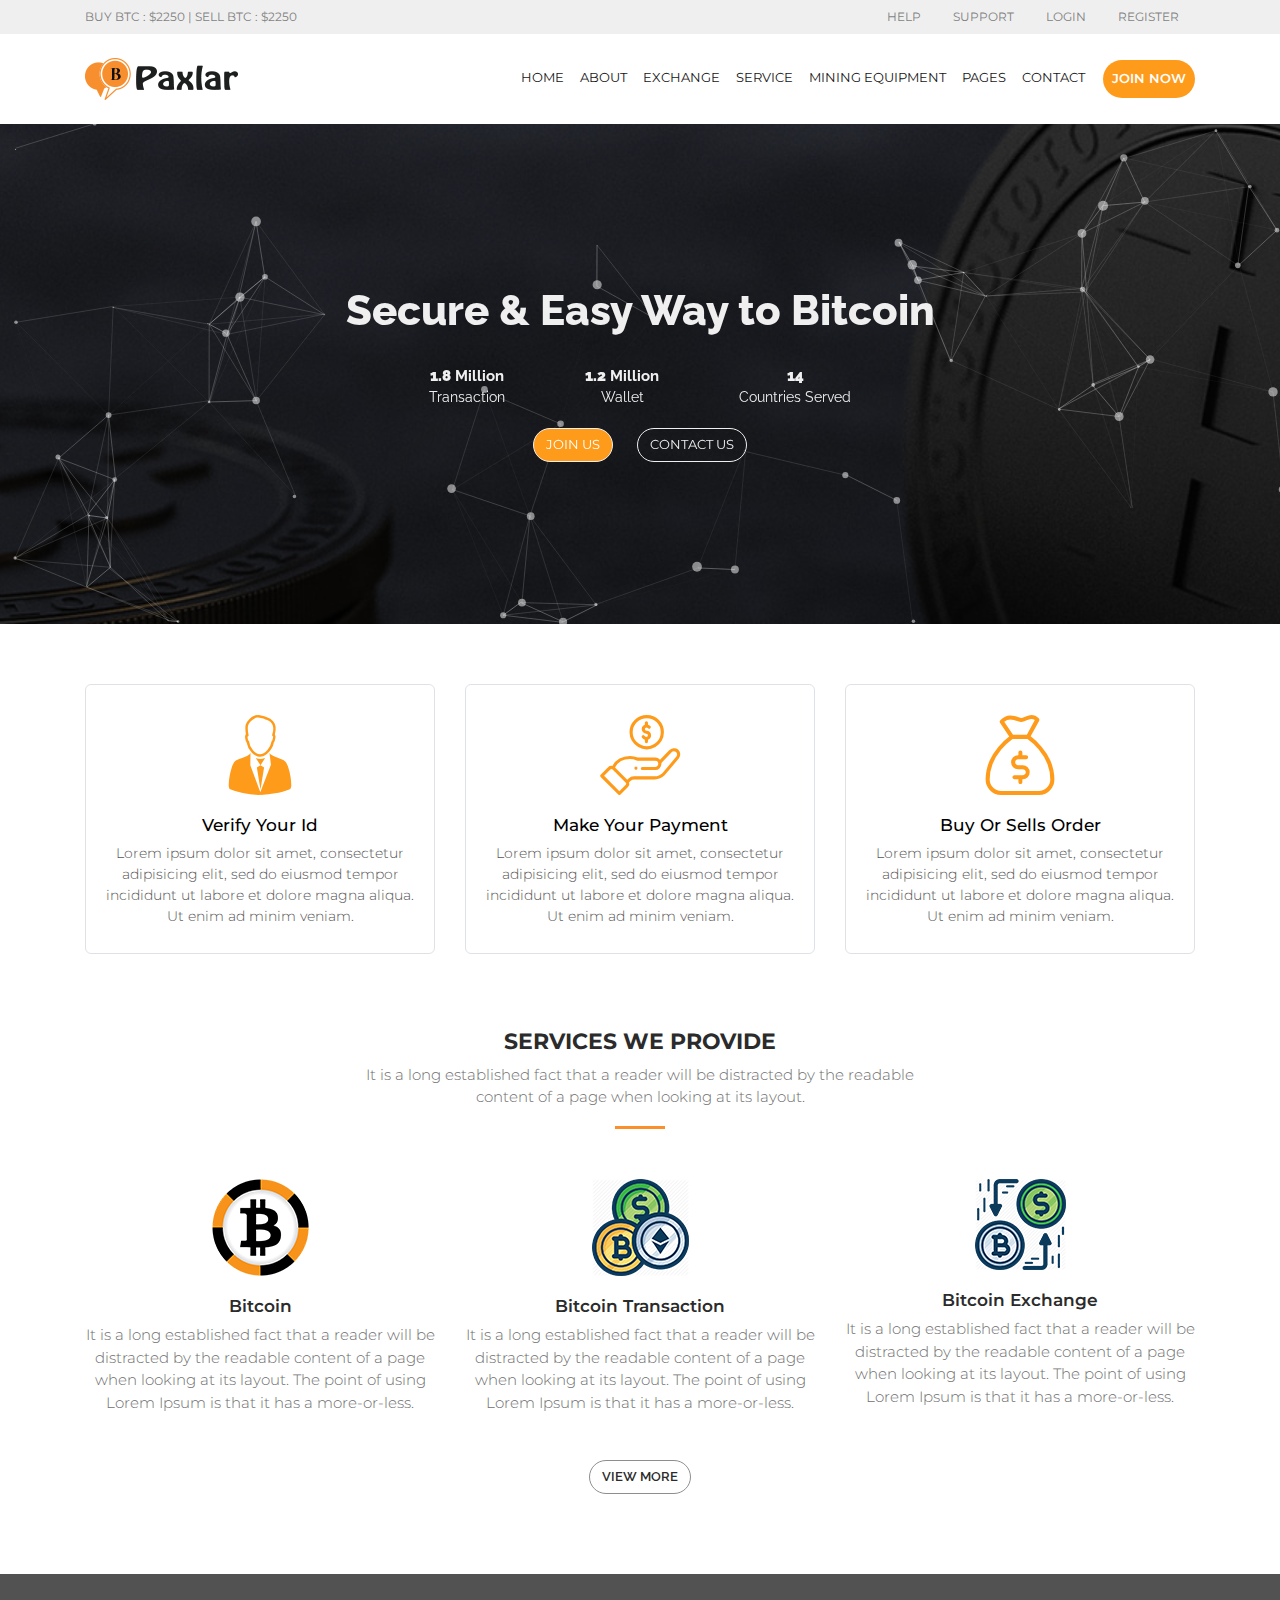
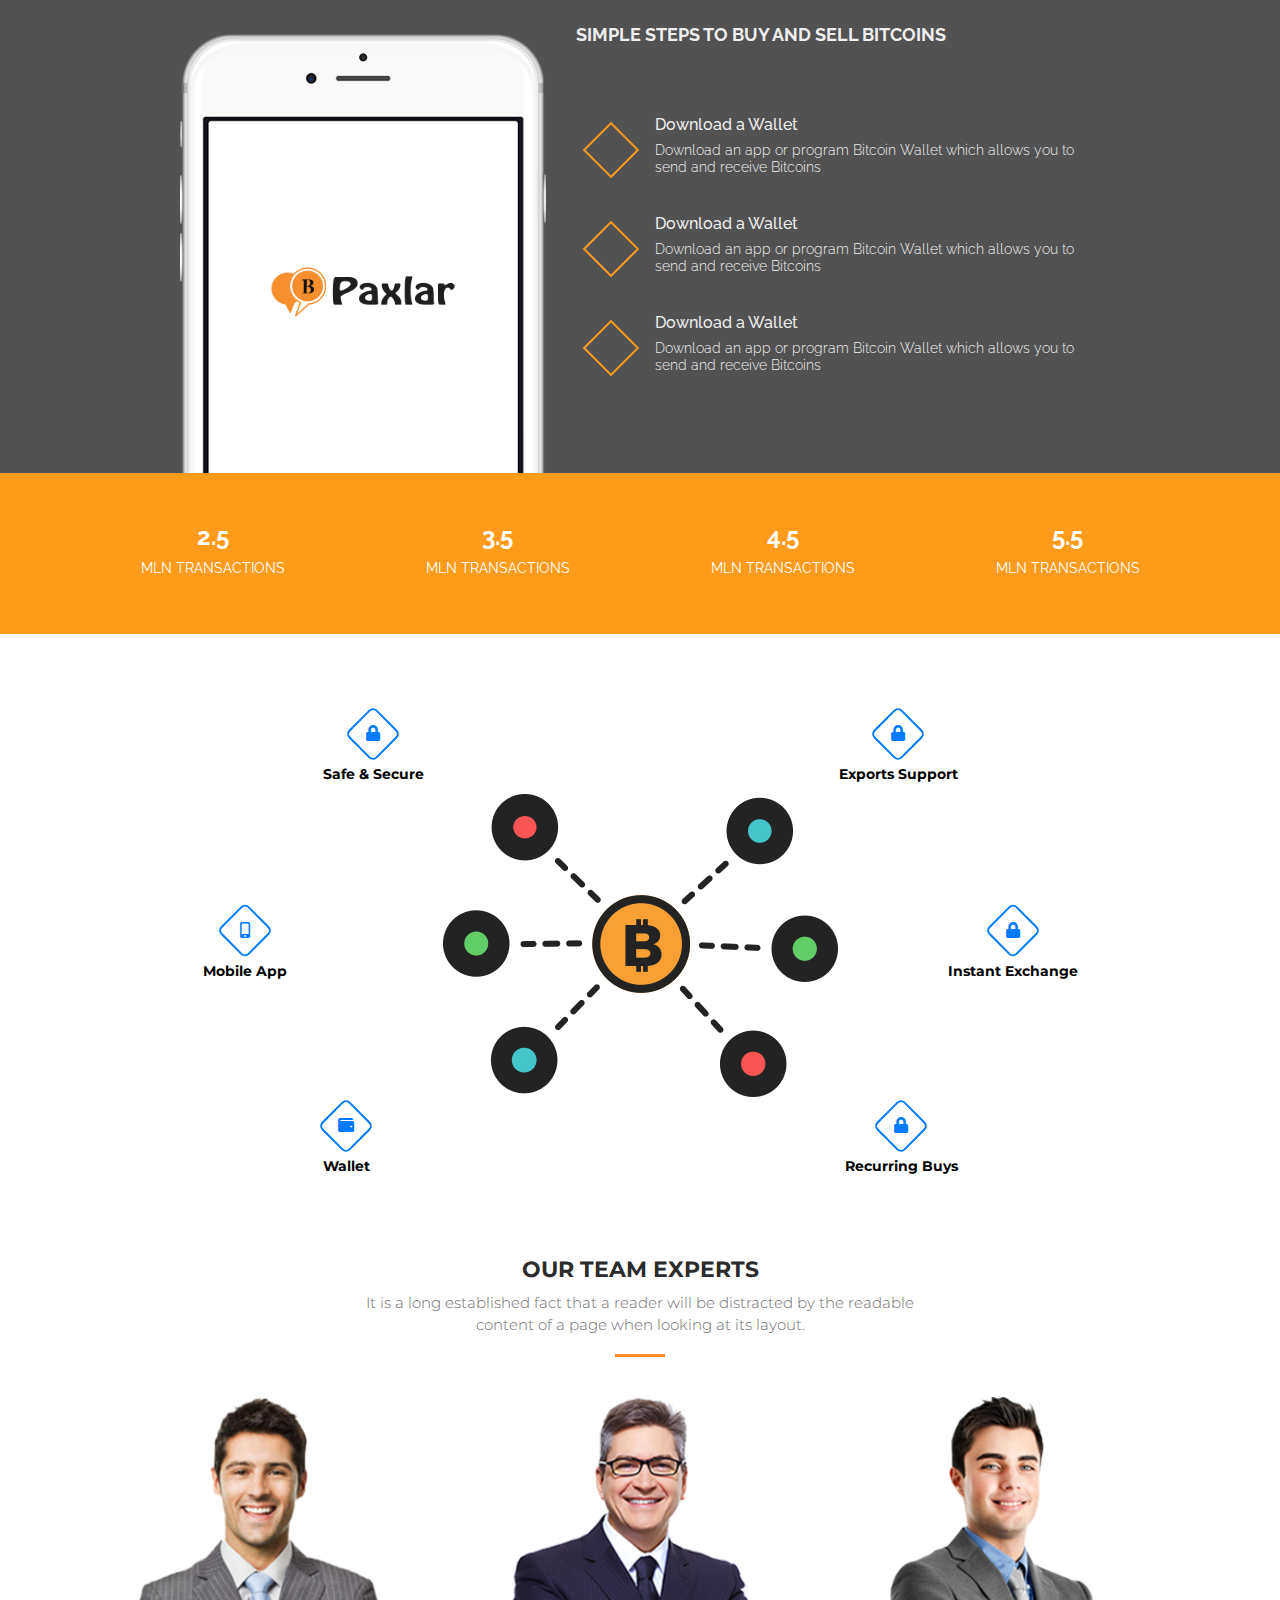
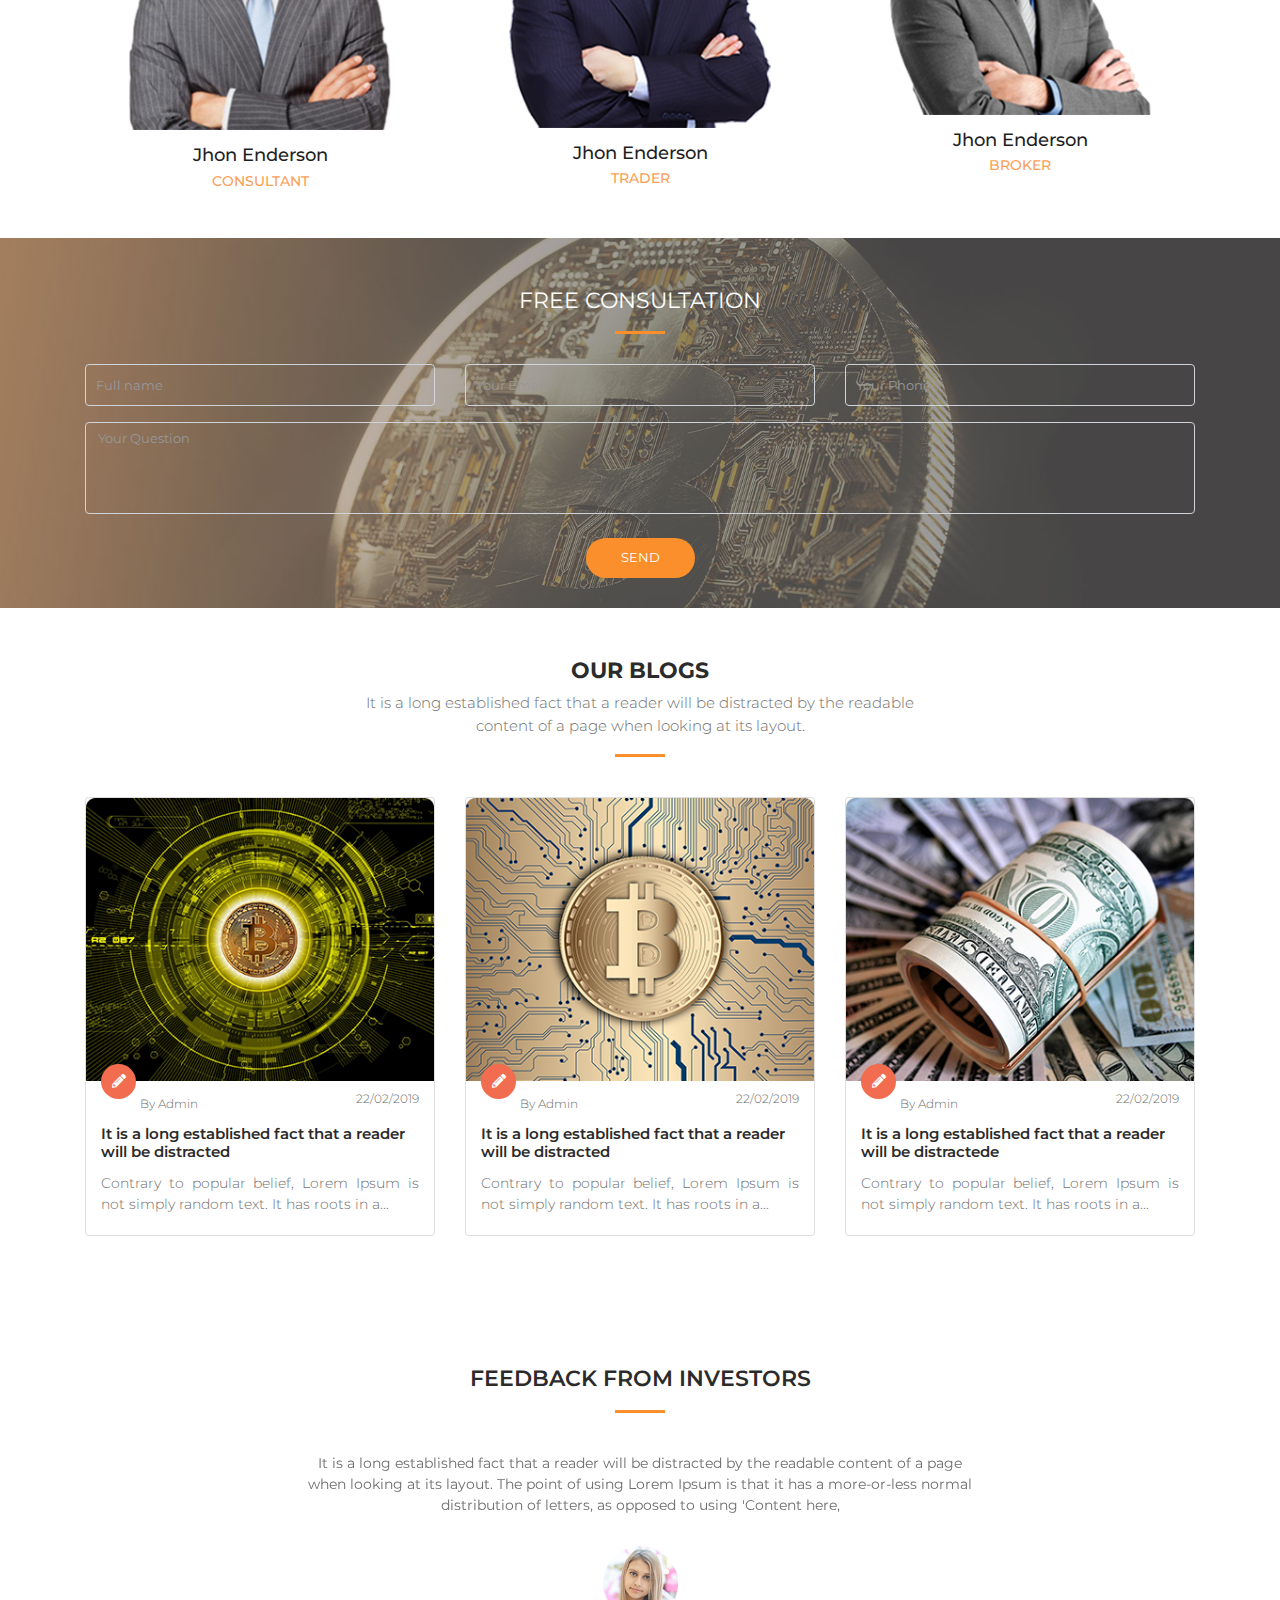
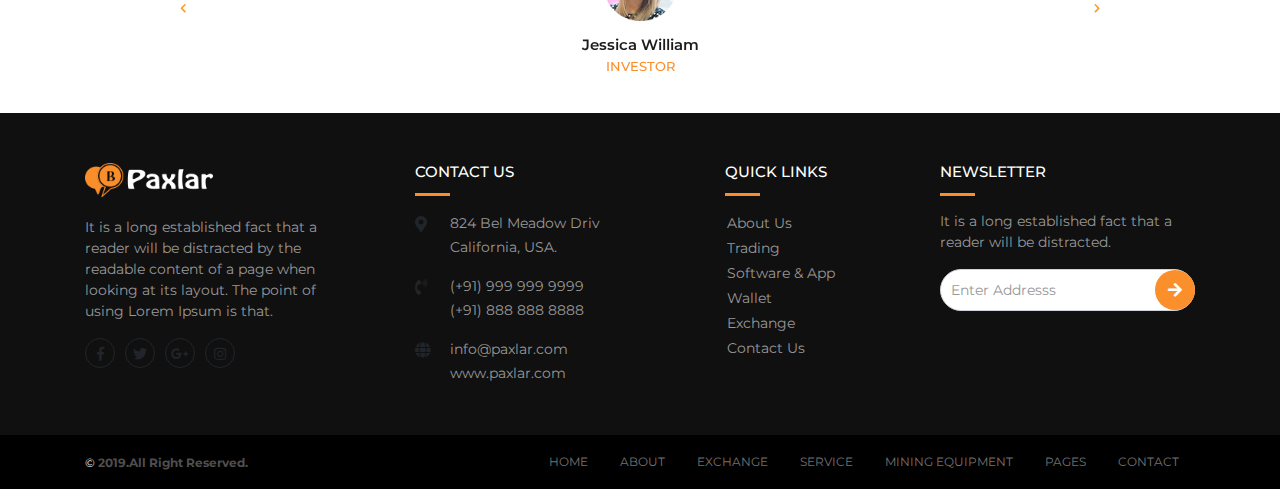
<file: index.html>
<!doctype html>
<html lang="en">
  <head>
    <title>Paxlar</title>
    <!-- Required meta tags -->
    <meta charset="utf-8">
    <meta name="viewport" content="width=device-width, initial-scale=1, shrink-to-fit=no">
    <!-- fav icon -->
  	<link rel="icon" href="images/logo.png">
    <!-- css link -->
    <link rel="stylesheet" type="text/css" href="flaticon/flaticon.css">
  	<link rel="stylesheet" type="text/css" href="css/all.min.css">
    <link rel="stylesheet" type="text/css" href="css/animate.css">
  	<link rel="stylesheet" type="text/css" href="css/bootstrap.min.css">
    <link rel="stylesheet" type="text/css" href="css/testimonial.css">
    <link rel="stylesheet" type="text/css" href="css/particles.css">
  	<link rel="stylesheet" type="text/css" href="css/style.css">
  	<link rel="stylesheet" type="text/css" href="css/responsive.css">
</head>
 <body>
  
    <!-- top header -->
    <section class="top-header text-center text-md-left">
      <div class="container">
        <div class="row align-items-center">
          <div class="col-12 col-md-6">
            <div class="top-biticon-info">
              <p>BUY BTC : $2250 | SELL BTC : $2250</p>
            </div>
          </div>
          <div class="col-12 col-md-6">
            <ul class="nav top-menu justify-content-center justify-content-md-end">
              <li class="nav-item">
                <a href="#" class="nav-link">help</a>
              </li>
              <li class="nav-item">
                <a href="#" class="nav-link">support</a>
              </li>
              <li class="nav-item">
                <a href="#" class="nav-link">login</a>
              </li>
              <li class="nav-item">
                <a href="#" class="nav-link">register</a>
              </li>
            </ul>
          </div>
        </div>
      </div>
    </section>
    <!-- top header -->

    <!-- header -->
    <header class="sticky-top">
      <!-- nav -->
      <nav class="navbar navbar-expand-lg">
        <div class="container">
        <a class="navbar-brand" href="#"><img src="images/logo.png" alt="logo" class="img-fluid w-100"></a>
        <button class="navbar-toggler" type="button" data-toggle="collapse" data-target="#navbarSupportedContent" aria-controls="navbarSupportedContent" aria-expanded="false" aria-label="Toggle navigation">
          <span class="fas fa-bars"></span>
        </button>
        <a class="nav-link btn btn-custom rounded-pill d-block d-lg-none" href="#">join now</a>
        <div class="collapse navbar-collapse" id="navbarSupportedContent">
          <ul class="navbar-nav ml-auto text-center">
            <li class="nav-item active">
              <a class="nav-link" href="#">home </a>
            </li>
            <li class="nav-item">
              <a class="nav-link" href="#">about</a>
            </li>
            <li class="nav-item">
              <a class="nav-link" href="#">exchange</a>
            </li>
            <li class="nav-item">
              <a class="nav-link" href="#">service</a>
            </li>
            <li class="nav-item">
              <a class="nav-link" href="#">mining equipment</a>
            </li>
            <li class="nav-item">
              <a class="nav-link" href="#">pages</a>
            </li>
            <li class="nav-item">
              <a class="nav-link" href="#">contact</a>
            </li>
             <li class="nav-item">
              <a class="nav-link btn btn-custom rounded-pill d-none d-lg-block" href="#">join now</a>
            </li>
          </ul>
        </div>
      </div>
      </nav>
      <!-- nav -->
    </header>
    <!-- header -->

    <!-- banner-section -->
    <section class="banner-section">
      <div id="particles-js"></div>
      <div class="container">
        <div class="row justify-content-center align-items-center">
          <div class=" col-lg-8 col-md-10 col-12">
            <div class="banner-content">
              <h1>Secure & Easy Way to Bitcoin</h1>
              <ul class="nav justify-content-center">
                <li class="nav-item">
                  <strong><b class="counter">2.5</b> Million</strong>
                  <span>transaction</span>
                </li>
                <li class="nav-item">
                  <strong><b class="counter">1.6</b> Million</strong>
                  <span>wallet</span>
                </li>
                <li class="nav-item">
                  <strong><b class="counter">20</b></strong>
                  <span>countries served</span>
                </li>
              </ul>
              <a href="#" class="btn btn-custom rounded-pill">join us</a>
              <a href="#" class="btn rounded-pill">contact us</a>
            </div>
          </div>
        </div>
      </div>
    </section>
    <!-- banner-section -->

    <!-- identity-section -->
    <section class="identity-section">
      <div class="container">
        <div class="row justify-content-center">
          <div class="col-md-4 col-6">
            <div class="identity border wow slideInLeft" data-wow-duration="1s" data-wow-delay=".6s">
              <span class="flaticon-businessman-with-tie"></span>
              <h2>verify your id</h2>
              <p>Lorem ipsum dolor sit amet, consectetur adipisicing elit, sed do eiusmod tempor incididunt ut labore et dolore magna aliqua. Ut enim ad minim veniam.</p>
            </div>
          </div>
          <div class="col-md-4 col-6">
            <div class="identity border wow slideInLeft" data-wow-duration="1s" data-wow-delay=".4s">
              <span class="flaticon-hand"></span>
              <h2>make your payment</h2>
              <p>Lorem ipsum dolor sit amet, consectetur adipisicing elit, sed do eiusmod tempor incididunt ut labore et dolore magna aliqua. Ut enim ad minim veniam.</p>
            </div>
          </div>
          <div class="col-md-4 col-6">
            <div class="identity border wow slideInLeft" data-wow-duration="1s" data-wow-delay=".2s">
              <span class="flaticon-money-bag"></span>
              <h2>buy or sells order</h2>
              <p>Lorem ipsum dolor sit amet, consectetur adipisicing elit, sed do eiusmod tempor incididunt ut labore et dolore magna aliqua. Ut enim ad minim veniam.</p>
            </div>
          </div>
        </div>
      </div>
    </section>
    <!-- identity-section -->

    <!-- service-section -->
    <section class="service-section">
      <div class="container">
          <div class="heading text-center justify-content-center">
            <h2>services we provide</h2>
            <p>It is a long established fact that a reader will be distracted by the readable content of a page when looking at its layout.</p>
          </div>
        <div class="row justify-content-center">
          <div class="col-md-4 col-6">
            <div class="service">
              <img src="images/bitcoin.png" alt="bitcoin" class="img-fluid">
              <h3>Bitcoin</h3>
              <p>It is a long established fact that a reader will be distracted by the readable content of a page when looking at its layout. The point of using Lorem Ipsum is that it has a more-or-less.</p>
            </div>
          </div>
          <div class="col-md-4 col-6">
            <div class="service">
              <img src="images/bitcoin_transiction.png" alt="bitcoin" class="img-fluid">
              <h3>Bitcoin Transaction</h3>
              <p>It is a long established fact that a reader will be distracted by the readable content of a page when looking at its layout. The point of using Lorem Ipsum is that it has a more-or-less.</p>
            </div>
          </div>
          <div class="col-md-4 col-12">
            <div class="service">
              <img src="images/bitcoin_exchange.png" alt="bitcoin" class="img-fluid">
              <h3>Bitcoin Exchange</h3>
              <p>It is a long established fact that a reader will be distracted by the readable content of a page when looking at its layout. The point of using Lorem Ipsum is that it has a more-or-less.</p>
            </div>
          </div>
          <a href="#" class="btn rounded-pill">VIEW MORE</a>
        </div>
      </div>
    </section>
    <!-- service-section -->

    <!-- simple-steps-section -->
    <section class="simple-steps-section">
      <div class="container">
        <div class="row justify-content-center">
          <div class="col-md-10">
            <div class="row">
              <div class="col-lg-5 d-none d-lg-block">
                <div class="iphone">
                  <img src="images/iphone.png" alt="iphone" class="w-100 img-fluid">
                  <img src="images/iphone_logo.png" alt="iphone_logo" class="w-50 img-fluid">
                </div>
              </div>
              <div class="col-lg-7 col-md-10">
                <div class="simple-content text-center text-sm-left">
                  <h2>simple steps to buy and sell bitcoins</h2>
                  <ul class="nav">
                    <li class="nav-item col-sm-1">
                      <span></span>
                    </li>
                    <li class="nav-item col-sm-11">
                      <h5>Download a Wallet</h5>
                      <h6>Download an app or program Bitcoin Wallet which allows you to send and receive Bitcoins</h6>
                    </li>
                  </ul>
                  <ul class="nav">
                    <li class="nav-item col-sm-1">
                      <span></span>
                    </li>
                    <li class="nav-item col-sm-11">
                      <h5>Download a Wallet</h5>
                      <h6>Download an app or program Bitcoin Wallet which allows you to send and receive Bitcoins</h6>
                    </li>
                  </ul>
                  <ul class="nav">
                    <li class="nav-item col-sm-1">
                      <span></span>
                    </li>
                    <li class="nav-item col-sm-11">
                      <h5>Download a Wallet</h5>
                      <h6>Download an app or program Bitcoin Wallet which allows you to send and receive Bitcoins</h6>
                    </li>
                  </ul>
                </div>
              </div>
            </div>
          </div>
        </div>
      </div>
    </section>
    <!-- simple-steps-section -->

    <!-- transition-section -->
    <section class="transition-section">
      <div class="container">
        <div class="row justify-content-center">
          <div class="col-md-3 col-6 text-center text-white">
            <h2 class="counter">2.5</h2>
            <h3>mln transactions</h3>
          </div>
          <div class="col-md-3 col-6 text-center text-white">
            <h2 class="counter">3.5</h2>
            <h3>mln transactions</h3>
          </div>
          <div class="col-md-3 col-6 text-center text-white">
            <h2 class="counter">4.5</h2>
            <h3>mln transactions</h3>
          </div>
          <div class="col-md-3 col-6 text-center text-white">
            <h2 class="counter">5.5</h2>
            <h3>mln transactions</h3>
          </div>
        </div>
      </div>
    </section>
    <!-- transition-section -->

    <!-- bitcoin-section -->
    <section class="bitcoin-section">
      <div class="container">
        <div class="row justify-content-center">
          <div class="col-md-7 col-sm-8 col-5">
            <div class="bitcoin">
              <a href="#"><img src="images/bitcoin_group_logo.png" class="img-fluid" alt="bitcoin_group_logo"></a>
              <div class="icons red top-left">
                <!--Icons-->
                <a href="#"><span><i class="fas fa-lock"></i></span>
                <strong>Safe & Secure</strong></a>
              </div>
              <div class="icons green middle-left">
                <a href="#"><span><i class="fas fa-mobile-alt"></i></span>
                <strong>Mobile App</strong></a>
              </div>
              <div class="icons blue bottom-left">
                <a href="#"><span><i class="fas fa-wallet"></i></span>
                <strong>Wallet</strong></a>
              </div>
              <div class="icons blue top-right">
                <a href="#"><span><i class="fas fa-lock"></i></span>
                <strong>Exports Support</strong></a>
              </div>
              <div class="icons green middle-right">
                <a href="#"><span><i class="fas fa-lock"></i></span>
                <strong>Instant Exchange</strong></a>
              </div>
              <div class="icons red bottom-right">
                <a href="#"><span><i class="fas fa-lock"></i></span>
                <strong>Recurring Buys</strong></a>
                <!--Icons-->
              </div>
            </div>
          </div>
        </div>
      </div>
    </section>
    <!-- bitcoin-section -->

    <!-- team-experts-section -->
    <section class="team-experts-section">
      <div class="container">
        <div class="heading text-center justify-content-center">
          <h2>our team experts</h2>
          <p>It is a long established fact that a reader will be distracted by the readable content of a page when looking at its layout.</p>
        </div>
        <div class="row team-experts justify-content-center">
            <div class="col-md-4 col-sm-6">
              <div class="blog-img">
                  <img src="images/team_one.png" alt="team_one" class="img-fluid w-75">
                  <div class="overlay-1"></div>
                  <div class="overlay-2"></div>
              </div>
              <h4>Jhon Enderson</h4>
              <h5>consultant</h5>
            </div>
            <div class="col-md-4 col-sm-6">
              <div class="blog-img">
                  <img src="images/team_two.png" alt="team_two" class="img-fluid w-75">
                  <div class="overlay-1"></div>
                  <div class="overlay-2"></div>
              </div>
              <h4>Jhon Enderson</h4>
              <h5>trader</h5>
            </div>
            <div class="col-md-4 col-sm-6">
              <div class="blog-img">
                  <img src="images/team_three.png" alt="team_three" class="img-fluid w-75">
                  <div class="overlay-1"></div>
                  <div class="overlay-2"></div>
              </div>
              <h4>Jhon Enderson</h4>
              <h5>broker</h5>
            </div>
        </div>
      </div>
    </section>
    <!-- team-experts-section -->

    <!-- consultation-section -->
    <section class="consultation-section">
      <div class="container">
        <div class="heading text-center justify-content-center">
          <h2>free consultation</h2>
          <p></p>
        </div>
        <form>
          <div class="form-group form">
            <div class="row">
              <div class="col-md-4">
                <input type="text" class="form-control" placeholder="Full name">
              </div>
              <div class="col-md-4">
                <input type="email" class="form-control" placeholder="Your Email">
              </div>
              <div class="col-md-4">
                <input type="number" class="form-control" placeholder="Your Phone">
              </div>
            </div>
          </div>
          <div class="form-group">
            <textarea class="form-control" placeholder="Your Question" rows="4"></textarea>
          </div>
            <a href="#">Send</a>
        </form>
      </div>
    </section>
    <!-- consultation-section -->

    <!-- our-blog-section -->
    <section class="our-blog-section">
      <div class="container">
        <div class="heading text-center justify-content-center">
          <h2>our blogs</h2>
          <p>It is a long established fact that a reader will be distracted by the readable 
content of a page when looking at its layout.</p>
        </div>
        <div class="blogs">
          <div class="row justify-content-center">
            <div class="col-md-4 col-6">
              <div class="card">
                <div class="blog-img">
                  <img src="images/blog_one.png" class="card-img-top" alt="blog_one">
                  <div class="overlay-1"></div>
                  <div class="overlay-2"></div>
                </div>
                <div class="card-body">
                  <ul class="nav justify-content-between">
                    <li class="nav-item">
                      <i class="fas fa-pencil-alt"></i>
                      <span>By Admin</span>
                    </li>
                    <li class="nav-item">
                      <span>22/02/2019</span>
                    </li>
                  </ul>
                  <h5 class="card-title">It is a long established fact that a reader 
                  will be distracted</h5>
                  <p class="card-text">Contrary to popular belief, Lorem Ipsum is not 
                  simply random text. It has roots in a...</p>
                </div>
              </div>
            </div>
            <div class="col-md-4 col-6">
              <div class="card">
                <div class="blog-img">
                  <img src="images/blog_two.png" class="card-img-top" alt="blog_two">
                  <div class="overlay-1"></div>
                  <div class="overlay-2"></div>
                </div>
                <div class="card-body">
                  <ul class="nav justify-content-between">
                    <li class="nav-item">
                      <i class="fas fa-pencil-alt"></i>
                      <span>By Admin</span>
                    </li>
                    <li class="nav-item">
                      <span>22/02/2019</span>
                    </li>
                  </ul>
                  <h5 class="card-title">It is a long established fact that a reader 
                  will be distracted</h5>
                  <p class="card-text">Contrary to popular belief, Lorem Ipsum is not 
                  simply random text. It has roots in a...</p>
                </div>
              </div>
            </div>
            <div class="col-md-4 col-6">
              <div class="card">
                <div class="blog-img">
                  <img src="images/blog_three.png" class="card-img-top" alt="blog_three">
                  <div class="overlay-1"></div>
                  <div class="overlay-2"></div>
                </div>
                <div class="card-body">
                  <ul class="nav justify-content-between">
                    <li class="nav-item">
                      <i class="fas fa-pencil-alt"></i>
                      <span>By Admin</span>
                    </li>
                    <li class="nav-item">
                      <span>22/02/2019</span>
                    </li>
                  </ul>
                  <h5 class="card-title">It is a long established fact that a reader 
                  will be distractede</h5>
                  <p class="card-text">Contrary to popular belief, Lorem Ipsum is not 
                  simply random text. It has roots in a...</p>
                </div>
              </div>
            </div>
          </div>
        </div>
      </div>
    </section>
    <!-- our-blog-section -->

    <!-- feedback-section -->
    <section class="feedback-section">
      <div class="container">
        <div class="heading text-center justify-content-center">
          <h2>feedback from investors</h2>
          <p></p>
        </div>
        <div id="testimonial4" class="carousel slide testimonial4_indicators testimonial4_control_button thumb_scroll_x swipe_x" data-ride="carousel" data-pause="hover" data-interval="5000" data-duration="2000">
            <div class="carousel-inner" role="listbox">
              <div class="carousel-item active">
                <div class="testimonial4_slide text-center">
                  <p>It is a long established fact that a reader will be distracted by the readable content of a page when looking at its layout. The point of using Lorem Ipsum is that it has a more-or-less normal distribution of letters, as opposed to using 'Content here,</p>
                  <img src="images/feedback_one.png" class="img-fluid" />
                  <h2>Jessica William</h2>
                  <h4>INVESTOR</h4>
                </div>
              </div>
              <div class="carousel-item">
                <div class="testimonial4_slide text-center">
                  <p>It is a long established fact that a reader will be distracted by the readable content of a page when looking at its layout. The point of using Lorem Ipsum is that it has a more-or-less normal distribution of letters, as opposed to using 'Content here,</p>
                  <img src="images/feedback_one.png" class="img-fluid" />
                  <h2>Jessica William</h2>
                  <h4>INVESTOR</h4>
                </div>
              </div>
              <div class="carousel-item">
                <div class="testimonial4_slide text-center">
                  <p>It is a long established fact that a reader will be distracted by the readable content of a page when looking at its layout. The point of using Lorem Ipsum is that it has a more-or-less normal distribution of letters, as opposed to using 'Content here,</p>
                  <img src="images/feedback_one.png" class="img-fluid" />
                  <h2>Jessica William</h2>
                  <h4>INVESTOR</h4>
                </div>
              </div>
            </div>
            <a class="left carousel-control" href="#testimonial4" role="button" data-slide="prev">
              <span class="fa fa-chevron-left"></span>
            </a>
            <a class="right carousel-control" href="#testimonial4" role="button" data-slide="next">
              <span class="fa fa-chevron-right"></span>
            </a>
          </div>

      </div>
    </section>
    <!-- feedback-section -->

    <!-- contact-us-section -->
    <section class="contact-us-section">
      <div class="container">
        <div class="contact-us">
          <div class="row justify-content-center">
          <div class="col-lg-3 contactimg">
            <img src="images/footer_logo.png" class="img-fluid w-50 " alt="footer_logo">
            <p>It is a long established fact that a reader will be distracted by the readable content of a page when looking at its layout. The point of using Lorem Ipsum is that.</p>
            <ul class="nav footer-social">
              <li class="nav-item">
                <i class="fab fa-facebook-f"></i>
              </li>
              <li class="nav-item">
                <i class="fab fa-twitter"></i>
              </li>
              <li class="nav-item">
                <i class="fab fa-google-plus-g"></i>
              </li>
              <li class="nav-item">
                <i class="fab fa-instagram"></i>
              </li>
            </ul>
          </div>
          <div class="col-lg-3 col-6 contact address">
            <h6>Contact us</h6>
            <ul class="nav no-gutters">
              <li class="col-2 nav-item"><i class="fas fa-map-marker-alt"></i></li>
              <li class="col-10 nav-item"><span> 824 Bel Meadow Driv </span><span>California, USA.</span></li>
            </ul>
            <ul class="nav no-gutters">
              <li class="col-2 nav-item"><i class="fas fa-phone-volume"></i></li>
              <li class="col-10 nav-item"><span>(+91) 999 999 9999
              <br>(+91) 888 888 8888</span></li>
            </ul>
            <ul class="nav no-gutters">
              <li class="col-2 nav-item"><i class="fas fa-globe"></i></li>
              <li class="col-10 nav-item"><span>info@paxlar.com
                <br>www.paxlar.com</span></li>
            </ul>
          </div>
          <div class="col-lg-3 col-6 contact quicklinks">
            <h6>quick links</h6>
            <ul class="nav">
              <li class="nav-item">
                <a href="#" class="nav-link">about us</a>
                <a href="#" class="nav-link">trading</a>
                <a href="#" class="nav-link">software & App</a>
                <a href="#" class="nav-link">wallet</a>
                <a href="#" class="nav-link">exchange</a>
                <a href="#" class="nav-link">contact us</a>
              </li>
            </ul>
          </div>
          <div class="col-lg-3 col-9 col-md-6 contact newsletter">
            <h6>newsletter</h6>
            <p>It is a long established fact that a reader will be distracted.</p>
            <form>
              <div class="form-group">
                <div class="input">
                  <input type="text" class="form-control" placeholder="Enter Addresss">
                  <i class="fas fa-arrow-right"></i>
                </div>
              </div>
            </form>
          </div>
        </div>
        </div>
      </div>
    </section>
    <!-- contact-us-section -->

    <!-- footer -->
    <footer class="text-center text-lg-left">
      <div class="container">
        <div class="row align-items-center">
          <div class="col-lg-3 copyright">
            <span>&copy; </span><b> 2019.All Right Reserved.</b>
          </div>
          <div class="col-lg-9">
            <ul class="nav justify-content-center justify-content-lg-end">
              <li class="nav-item">
                <a href="#" class="nav-link">home</a>
              </li>
              <li class="nav-item">
                <a href="#" class="nav-link">about</a>
              </li>
              <li class="nav-item">
                <a href="#" class="nav-link">exchange</a>
              </li>
              <li class="nav-item">
                <a href="#" class="nav-link">service</a>            
              </li>
              <li class="nav-item">
                <a href="#" class="nav-link">mining equipment</a>
              </li>
              <li class="nav-item">
                <a href="#" class="nav-link">pages</a>
              </li>
              <li class="nav-item">
                <a href="#" class="nav-link">contact</a>
              </li>
            </ul>
          </div>
        </div>
      </div>
    </footer>
    <!-- footer -->

    <!-- jQuery first, then Popper.js, then Bootstrap JS -->
    <script src="https://ajax.googleapis.com/ajax/libs/jquery/1.10.2/jquery.min.js"></script> 
	   <script src="https://cdnjs.cloudflare.com/ajax/libs/popper.js/1.14.7/umd/popper.min.js"></script>
    <script src="js/bootstrap.min.js" ></script>
    <script src="js/wow.min.js"></script>
    <script src="js/waypoints.min.js"></script> 
    <script src="js/jquery.counterup.min.js"></script>
    <!-- particles -->
    <script src="js/particles.js"></script>
    <script src="js/app.js"></script>
    <script>
        new WOW().init();
        jQuery(document).ready(function( $ ) {
            $('.counter').counterUp({
                delay: 10,
                time: 1000
            });
        });
    </script>

  </body>
</html>
</file>
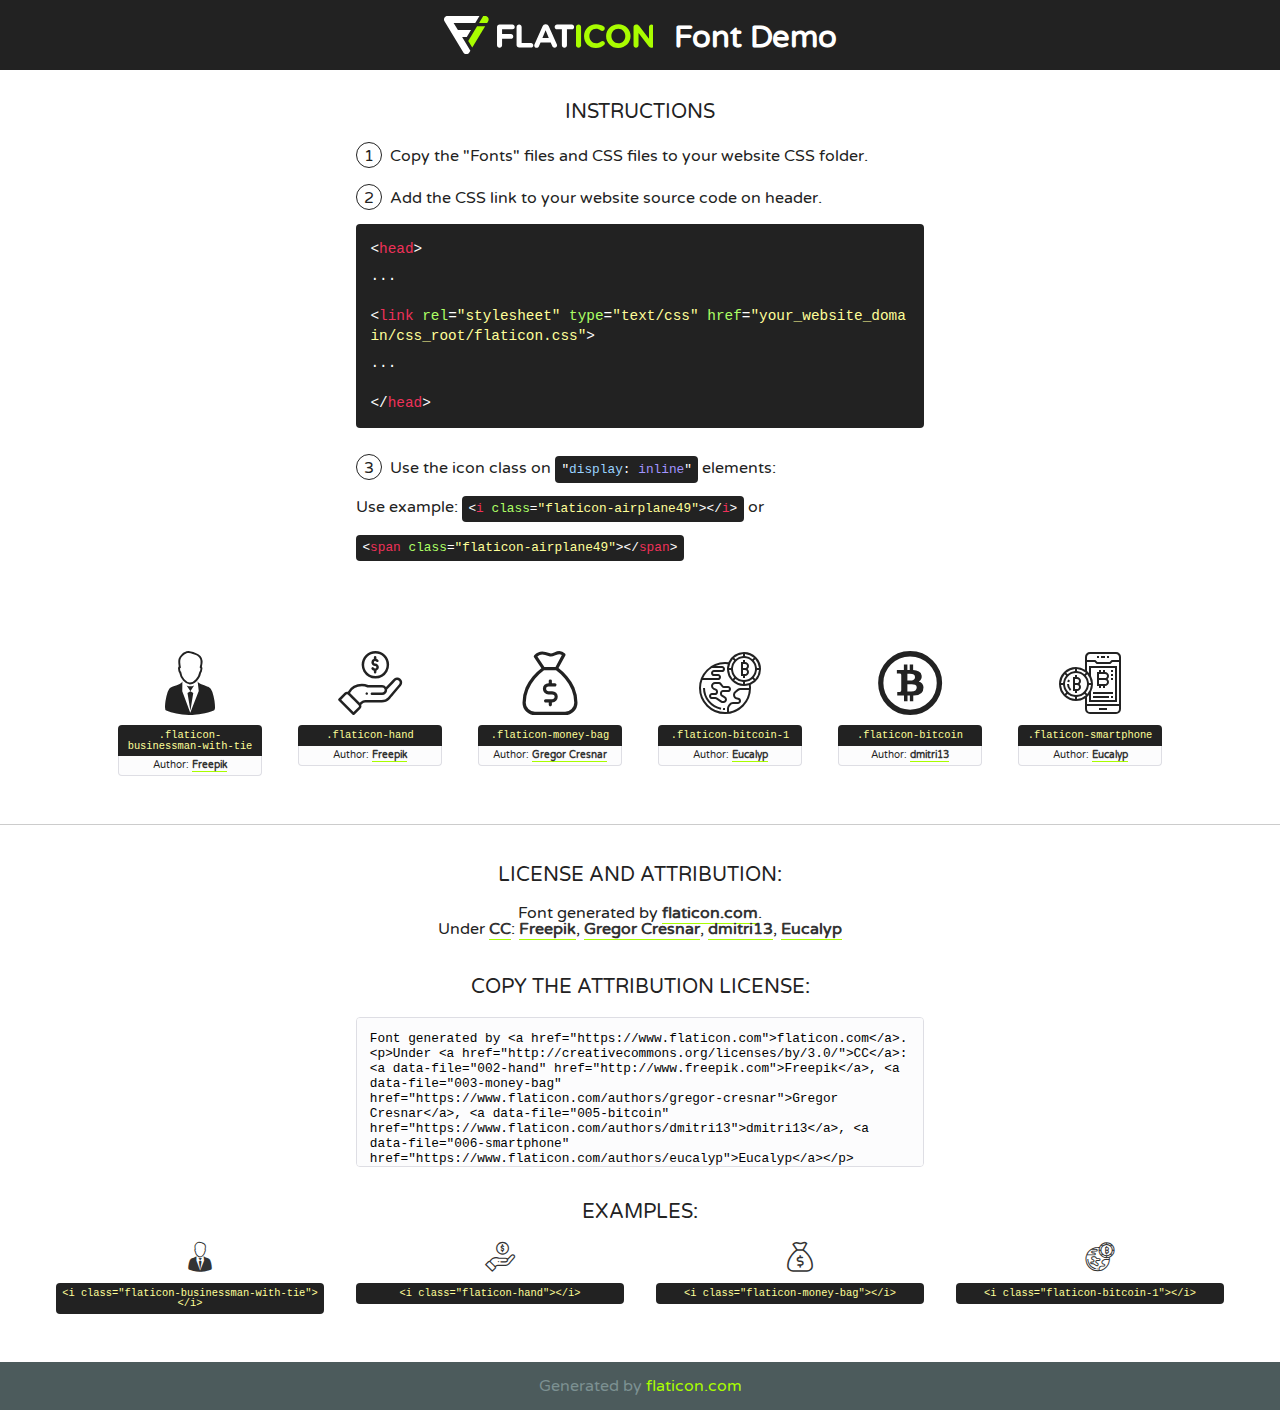
<file: flaticon/flaticon.html>
<!DOCTYPE html>
<!--
  Flaticon icon font: Flaticon
  Creation date: 26/06/2019 10:23
-->
<html>
<!DOCTYPE html>
<html>

<head>
    <title>Flaticon WebFont</title>
    <link href="http://fonts.googleapis.com/css?family=Varela+Round" rel="stylesheet" type="text/css" />
    <link rel="stylesheet" type="text/css" href="flaticon.css">
    <meta charset="UTF-8">
    <style>
    html, body, div, span, applet, object, iframe,
    h1, h2, h3, h4, h5, h6, p, blockquote, pre,
    a, abbr, acronym, address, big, cite, code,
    del, dfn, em, img, ins, kbd, q, s, samp,
    small, strike, strong, sub, sup, tt, var,
    b, u, i, center,
    dl, dt, dd, ol, ul, li,
    fieldset, form, label, legend,
    table, caption, tbody, tfoot, thead, tr, th, td,
    article, aside, canvas, details, embed, 
    figure, figcaption, footer, header, hgroup, 
    menu, nav, output, ruby, section, summary,
    time, mark, audio, video {
        margin: 0;
        padding: 0;
        border: 0;
        font-size: 100%;
        font: inherit;
        vertical-align: baseline;
    }
    /* HTML5 display-role reset for older browsers */
    article, aside, details, figcaption, figure, 
    footer, header, hgroup, menu, nav, section {
        display: block;
    }
    body {
        line-height: 1;
    }
    ol, ul {
        list-style: none;
    }
    blockquote, q {
        quotes: none;
    }
    blockquote:before, blockquote:after,
    q:before, q:after {
        content: '';
        content: none;
    }
    table {
        border-collapse: collapse;
        border-spacing: 0;
    }
    body {
        font-family: 'Varela Round', Helvetica, Arial, sans-serif;
        font-size: 16px;
        color: #222;
    }
    a {
        color: #333;
        border-bottom: 1px solid #a9fd00;
        font-weight: bold;
        text-decoration: none;
    }
    * {
        -moz-box-sizing: border-box;
        -webkit-box-sizing: border-box;
        box-sizing: border-box;
        margin: 0;
        padding: 0;
    }
    [class^="flaticon-"]:before, [class*=" flaticon-"]:before, [class^="flaticon-"]:after, [class*=" flaticon-"]:after {
        font-family: Flaticon;
        font-size: 30px;
        font-style: normal;
        margin-left: 20px;
        color: #333;
    }
    .wrapper {
        max-width: 600px;
        margin: auto;
        padding: 0 1em;
    }
    .title {
        font-size: 1.25em;
        text-align: center;
        margin-bottom: 1em;
        text-transform: uppercase;
    }
    header {
        text-align: center;
        background-color: #222;
        color: #fff;
        padding: 1em;
    }
    header .logo {
        width: 210px;
        height: 38px;
        display: inline-block;
        vertical-align: middle;
        margin-right: 1em;
        border: none;
    }
    header strong {
        font-size: 1.95em;
        font-weight: bold;
        vertical-align: middle;
        margin-top: 5px;
        display: inline-block;
    }
    .demo {
        margin: 2em auto;
        line-height: 1.25em;
    }
    .demo ul li {
        margin-bottom: 1em;
    }
    .demo ul li .num {
        color: #222;
        border-radius: 20px;
        display: inline-block;
        width: 26px;
        padding: 3px;
        height: 26px;
        text-align: center;
        margin-right: 0.5em;
        border: 1px solid #222;
    }
    .demo ul li code {
        background-color: #222;
        border-radius: 4px;
        padding: 0.25em 0.5em;
        display: inline-block;
        color: #fff;
        font-family: Consolas,Monaco,Lucida Console,Liberation Mono,DejaVu Sans Mono,Bitstream Vera Sans Mono,Courier New, monospace;
        font-weight: lighter;
        margin-top: 1em;
        font-size: 0.8em;
        word-break: break-all;
    }
    .demo ul li code.big {
        padding: 1em;
        font-size: 0.9em;
    }
    .demo ul li code .red {
        color: #EF3159;
    }
    .demo ul li code .green {
        color: #ACFF65;
    }
    .demo ul li code .yellow {
        color: #FFFF99;
    }
    .demo ul li code .blue {
        color: #99D3FF;
    }
    .demo ul li code .purple {
        color: #A295FF;
    }
    .demo ul li code .dots {
        margin-top: 0.5em;
        display: block;
    }
    #glyphs {
        border-bottom: 1px solid #ccc;
        padding: 2em 0;
        text-align: center;
    }
    .glyph {
        display: inline-block;
        width: 9em;
        margin: 1em;
        text-align: center;
        vertical-align: top;
        background: #FFF;
    }
    .glyph .glyph-icon {
        padding: 10px;
        display: block;
        font-family:"Flaticon";
        font-size: 64px;
        line-height: 1;
    }
    .glyph .glyph-icon:before {
        font-size: 64px;
        color: #222;
        margin-left: 0;
    }
    .class-name {
        font-size: 0.65em;
        background-color: #222;
        color: #fff;
        border-radius: 4px 4px 0 0;
        padding: 0.5em;
        color: #FFFF99;
        font-family: Consolas,Monaco,Lucida Console,Liberation Mono,DejaVu Sans Mono,Bitstream Vera Sans Mono,Courier New, monospace;
    }
    .author-name {
        font-size: 0.6em;
        background-color: #fcfcfd;
        border: 1px solid #DEDEE4;
        border-top: 0;
        border-radius: 0 0 4px 4px;
        padding: 0.5em;
    }
    .class-name:last-child {
        font-size: 10px;
        color:#888;
    }
    .class-name:last-child a {
        font-size: 10px;
        color:#555;
    }
    .class-name:last-child a:hover {
        color:#a9fd00;
    }
    .glyph > input {
        display: block;
        width: 100px;
        margin: 5px auto;
        text-align: center;
        font-size: 12px;
        cursor: text;
    }
    .glyph > input.icon-input {
        font-family:"Flaticon";
        font-size: 16px;
        margin-bottom: 10px;
    }
    .attribution .title {
        margin-top: 2em;
    }
    .attribution textarea {
        background-color: #fcfcfd;
        padding: 1em;
        border: none;
        box-shadow: none;
        border: 1px solid #DEDEE4;
        border-radius: 4px;
        resize: none;
        width: 100%;
        height: 150px;
        font-size: 0.8em;
        font-family: Consolas,Monaco,Lucida Console,Liberation Mono,DejaVu Sans Mono,Bitstream Vera Sans Mono,Courier New, monospace;
        -webkit-appearance: none;
    }
    .iconsuse {
        margin: 2em auto;
        text-align: center;
        max-width: 1200px;
    }
    .iconsuse:after {
        content: '';
        display: table;
        clear: both;
    }
    .iconsuse .image {
        float: left;
        width: 25%;
        padding: 0 1em;
    }
    .iconsuse .image p {
        margin-bottom: 1em;
    }
    .iconsuse .image span {
        display: block;
        font-size: 0.65em;
        background-color: #222;
        color: #fff;
        border-radius: 4px;
        padding: 0.5em;
        color: #FFFF99;
        margin-top: 1em;
        font-family: Consolas,Monaco,Lucida Console,Liberation Mono,DejaVu Sans Mono,Bitstream Vera Sans Mono,Courier New, monospace;
    }
    #footer {
        text-align: center;
        background-color: #4C5B5C;
        color: #7c9192;
        padding: 1em;
    }
    #footer a {
        border: none;
        color: #a9fd00;
        font-weight: normal;
    }
    @media (max-width: 960px) {
        .iconsuse .image {
            width: 50%;
        }
    }
    @media (max-width: 560px) {
        .iconsuse .image {
            width: 100%;
        }
    }
    </style>
</head>

<body class="characters-off">

    <header>
        <a href="https://www.flaticon.com" target="_blank" class="logo">
            <svg version="1.1" xmlns="http://www.w3.org/2000/svg" xmlns:xlink="http://www.w3.org/1999/xlink" xmlns:a="http://ns.adobe.com/AdobeSVGViewerExtensions/3.0/" viewBox="0 0 560.875 102.036" enable-background="new 0 0 560.875 102.036" xml:space="preserve">
                <defs>
                </defs>
                <g>
                    <g class="letters">
                        <path fill="#ffffff" d="M141.596,29.675c0-3.777,2.985-6.767,6.764-6.767h34.438c3.426,0,6.15,2.728,6.15,6.15
                        c0,3.43-2.724,6.149-6.15,6.149h-27.674v13.091h23.719c3.429,0,6.151,2.724,6.151,6.15c0,3.43-2.723,6.149-6.151,6.149h-23.719
                        v17.574c0,3.773-2.986,6.761-6.764,6.761c-3.779,0-6.764-2.989-6.764-6.761V29.675z"></path>
                        <path fill="#ffffff" d="M193.844,29.149c0-3.781,2.985-6.767,6.764-6.767c3.776,0,6.763,2.985,6.763,6.767v42.957h25.039
                        c3.426,0,6.149,2.726,6.149,6.153c0,3.425-2.723,6.15-6.149,6.15h-31.802c-3.779,0-6.764-2.986-6.764-6.768V29.149z"></path>
                        <path fill="#ffffff" d="M241.891,75.71l21.438-48.407c1.492-3.341,4.215-5.357,7.906-5.357h0.792
                        c3.686,0,6.323,2.017,7.815,5.357l21.439,48.407c0.436,0.967,0.701,1.845,0.701,2.723c0,3.602-2.809,6.501-6.414,6.501
                        c-3.161,0-5.269-1.845-6.499-4.655l-4.132-9.661h-27.059l-4.301,10.102c-1.144,2.631-3.426,4.214-6.237,4.214
                        c-3.517,0-6.24-2.81-6.24-6.325C241.1,77.64,241.451,76.677,241.891,75.71z M279.932,58.666l-8.521-20.297l-8.526,20.297H279.932
                        z"></path>
                        <path fill="#ffffff" d="M314.864,35.387H301.86c-3.429,0-6.239-2.813-6.239-6.238c0-3.429,2.811-6.24,6.239-6.24h39.533
                        c3.426,0,6.237,2.811,6.237,6.24c0,3.425-2.811,6.238-6.237,6.238h-13.001v42.785c0,3.773-2.99,6.761-6.764,6.761
                        c-3.779,0-6.764-2.989-6.764-6.761V35.387z"></path>
                        <path fill="#A9FD00" d="M352.615,29.149c0-3.781,2.985-6.767,6.767-6.767c3.774,0,6.761,2.985,6.761,6.767v49.024
                        c0,3.773-2.987,6.761-6.761,6.761c-3.781,0-6.767-2.989-6.767-6.761V29.149z"></path>
                        <path fill="#A9FD00" d="M374.132,53.836v-0.179c0-17.481,13.178-31.801,32.065-31.801c9.22,0,15.459,2.458,20.557,6.238
                        c1.402,1.054,2.637,2.985,2.637,5.357c0,3.692-2.985,6.59-6.681,6.59c-1.845,0-3.071-0.702-4.044-1.319
                        c-3.776-2.813-7.729-4.393-12.562-4.393c-10.364,0-17.831,8.611-17.831,19.154v0.173c0,10.542,7.291,19.329,17.831,19.329
                        c5.715,0,9.492-1.756,13.359-4.834c1.049-0.874,2.458-1.491,4.039-1.491c3.429,0,6.325,2.813,6.325,6.236
                        c0,2.106-1.056,3.78-2.282,4.834c-5.539,4.834-12.036,7.733-21.878,7.733C387.572,85.464,374.132,71.493,374.132,53.836z"></path>
                        <path fill="#A9FD00" d="M433.009,53.836v-0.179c0-17.481,13.79-31.801,32.766-31.801c18.981,0,32.592,14.143,32.592,31.628v0.173
                        c0,17.483-13.785,31.807-32.769,31.807C446.625,85.464,433.009,71.32,433.009,53.836z M484.224,53.836v-0.179
                        c0-10.539-7.725-19.326-18.626-19.326c-10.893,0-18.449,8.611-18.449,19.154v0.173c0,10.542,7.73,19.329,18.626,19.329
                        C476.676,72.986,484.224,64.378,484.224,53.836z"></path>
                        <path fill="#A9FD00" d="M506.233,29.321c0-3.774,2.99-6.763,6.767-6.763h1.401c3.252,0,5.183,1.583,7.029,3.953l26.093,34.265
                        V29.059c0-3.692,2.99-6.677,6.681-6.677c3.683,0,6.671,2.985,6.671,6.677v48.934c0,3.78-2.987,6.765-6.764,6.765h-0.436
                        c-3.257,0-5.188-1.581-7.034-3.953l-27.056-35.492v32.944c0,3.687-2.985,6.676-6.678,6.676c-3.683,0-6.673-2.989-6.673-6.676
                        V29.321z"></path>
                    </g>
                    <g class="insignia">
                        <path fill="#ffffff" d="M48.372,56.137h12.517l11.156-18.537H37.186L25.688,18.539h57.825L94.668,0H9.271
                        C5.925,0,2.842,1.801,1.198,4.716c-1.644,2.907-1.593,6.482,0.134,9.343l50.38,83.501c1.678,2.781,4.689,4.476,7.938,4.476
                        c3.246,0,6.257-1.695,7.935-4.476l2.898-4.804L48.372,56.137z"></path>
                        <g class="i">
                            <path fill="#A9FD00" d="M93.575,18.539h0.031v0.004l21.652,0.004l2.705-4.488c1.727-2.861,1.778-6.436,0.133-9.343
                            C116.454,1.801,113.371,0,110.026,0h-5.294L93.575,18.539z"></path>
                            <polygon fill="#A9FD00" points="88.291,27.356 64.725,66.486 75.519,84.404 109.942,27.356"></polygon>
                        </g>
                    </g>
                </g>
            </svg>
        </a>
        <strong>Font Demo</strong>
    </header>


    <section class="demo wrapper">

        <p class="title">Instructions</p>

        <ul>
            <li>
                <span class="num">1</span>Copy the "Fonts" files and CSS files to your website CSS folder.
            </li>
            <li>
                <span class="num">2</span>Add the CSS link to your website source code on header.
                <code class="big">
                    &lt;<span class="red">head</span>&gt;
                    <br/><span class="dots">...</span>
                    <br/>&lt;<span class="red">link</span> <span class="green">rel</span>=<span class="yellow">"stylesheet"</span> <span class="green">type</span>=<span class="yellow">"text/css"</span> <span class="green">href</span>=<span class="yellow">"your_website_domain/css_root/flaticon.css"</span>&gt;
                    <br/><span class="dots">...</span>
                    <br/>&lt;/<span class="red">head</span>&gt;
                </code>
            </li>

            <li>
                <p>
                    <span class="num">3</span>Use the icon class on <code>"<span class="blue">display</span>:<span class="purple"> inline</span>"</code> elements:
                    <br />
                    Use example: <code>&lt;<span class="red">i</span> <span class="green">class</span>=<span class="yellow">&quot;flaticon-airplane49&quot;</span>&gt;&lt;/<span class="red">i</span>&gt;</code> or <code>&lt;<span class="red">span</span> <span class="green">class</span>=<span class="yellow">&quot;flaticon-airplane49&quot;</span>&gt;&lt;/<span class="red">span</span>&gt;</code>
            </li>
        </ul>

    </section>




   <section id="glyphs">          
    
      
        <div class="glyph"><div class="glyph-icon flaticon-businessman-with-tie"></div>
            <div class="class-name">.flaticon-businessman-with-tie</div>
            <div class="author-name">Author: <a data-file="001-businessman-with-tie" href="http://www.freepik.com">Freepik</a> </div> 
        </div>        
        
        <div class="glyph"><div class="glyph-icon flaticon-hand"></div>
            <div class="class-name">.flaticon-hand</div>
            <div class="author-name">Author: <a data-file="002-hand" href="http://www.freepik.com">Freepik</a> </div> 
        </div>        
        
        <div class="glyph"><div class="glyph-icon flaticon-money-bag"></div>
            <div class="class-name">.flaticon-money-bag</div>
            <div class="author-name">Author: <a data-file="003-money-bag" href="https://www.flaticon.com/authors/gregor-cresnar">Gregor Cresnar</a> </div> 
        </div>        
        
        <div class="glyph"><div class="glyph-icon flaticon-bitcoin-1"></div>
            <div class="class-name">.flaticon-bitcoin-1</div>
            <div class="author-name">Author: <a data-file="004-bitcoin-1" href="https://www.flaticon.com/authors/eucalyp">Eucalyp</a> </div> 
        </div>        
        
        <div class="glyph"><div class="glyph-icon flaticon-bitcoin"></div>
            <div class="class-name">.flaticon-bitcoin</div>
            <div class="author-name">Author: <a data-file="005-bitcoin" href="https://www.flaticon.com/authors/dmitri13">dmitri13</a> </div> 
        </div>        
        
        <div class="glyph"><div class="glyph-icon flaticon-smartphone"></div>
            <div class="class-name">.flaticon-smartphone</div>
            <div class="author-name">Author: <a data-file="006-smartphone" href="https://www.flaticon.com/authors/eucalyp">Eucalyp</a> </div> 
        </div>        
        

    </section>



    <section class="attribution wrapper"   style="text-align:center;">

      <div class="title">License and attribution:</div><div class="attrDiv">Font generated by <a href="https://www.flaticon.com">flaticon.com</a>. <div><p>Under <a href="http://creativecommons.org/licenses/by/3.0/">CC</a>: <a data-file="002-hand" href="http://www.freepik.com">Freepik</a>, <a data-file="003-money-bag" href="https://www.flaticon.com/authors/gregor-cresnar">Gregor Cresnar</a>, <a data-file="005-bitcoin" href="https://www.flaticon.com/authors/dmitri13">dmitri13</a>, <a data-file="006-smartphone" href="https://www.flaticon.com/authors/eucalyp">Eucalyp</a></p>  </div>
      </div>
      <div class="title">Copy the Attribution License:</div>

    <textarea onclick="this.focus();this.select();">Font generated by &lt;a href=&quot;https://www.flaticon.com&quot;&gt;flaticon.com&lt;/a&gt;. <p>Under <a href="http://creativecommons.org/licenses/by/3.0/">CC</a>: <a data-file="002-hand" href="http://www.freepik.com">Freepik</a>, <a data-file="003-money-bag" href="https://www.flaticon.com/authors/gregor-cresnar">Gregor Cresnar</a>, <a data-file="005-bitcoin" href="https://www.flaticon.com/authors/dmitri13">dmitri13</a>, <a data-file="006-smartphone" href="https://www.flaticon.com/authors/eucalyp">Eucalyp</a></p>  
     </textarea>

    </section>

    <section class="iconsuse">

          <div class="title">Examples:</div>            
             
            <div class="image">
                <p>
                    <i class="glyph-icon flaticon-businessman-with-tie"></i> 
                    <span>&lt;i class=&quot;flaticon-businessman-with-tie&quot;&gt;&lt;/i&gt;</span>
                </p>
            </div>
            
            <div class="image">
                <p>
                    <i class="glyph-icon flaticon-hand"></i> 
                    <span>&lt;i class=&quot;flaticon-hand&quot;&gt;&lt;/i&gt;</span>
                </p>
            </div>
            
            <div class="image">
                <p>
                    <i class="glyph-icon flaticon-money-bag"></i> 
                    <span>&lt;i class=&quot;flaticon-money-bag&quot;&gt;&lt;/i&gt;</span>
                </p>
            </div>
            
            <div class="image">
                <p>
                    <i class="glyph-icon flaticon-bitcoin-1"></i> 
                    <span>&lt;i class=&quot;flaticon-bitcoin-1&quot;&gt;&lt;/i&gt;</span>
                </p>
            </div>
                       
        </div>
                            
    </section>

<div id="footer">
    <div>Generated by <a href="https://www.flaticon.com">flaticon.com</a>
    </div>
</div>



</body>
</html>
</file>
<file: flaticon/flaticon.css>
/*
  	Flaticon icon font: Flaticon
  	Creation date: 26/06/2019 10:23
  	*/

@font-face {
  font-family: "Flaticon";
  src: url("./Flaticon.eot");
  src: url("./Flaticon.eot?#iefix") format("embedded-opentype"),
       url("./Flaticon.woff2") format("woff2"),
       url("./Flaticon.woff") format("woff"),
       url("./Flaticon.ttf") format("truetype"),
       url("./Flaticon.svg#Flaticon") format("svg");
  font-weight: normal;
  font-style: normal;
}

@media screen and (-webkit-min-device-pixel-ratio:0) {
  @font-face {
    font-family: "Flaticon";
    src: url("./Flaticon.svg#Flaticon") format("svg");
  }
}

[class^="flaticon-"]:before, [class*=" flaticon-"]:before,
[class^="flaticon-"]:after, [class*=" flaticon-"]:after {   
  font-family: Flaticon;
        font-size: 20px;
font-style: normal;
margin-left: 20px;
}

.flaticon-businessman-with-tie:before { content: "\f100"; }
.flaticon-hand:before { content: "\f101"; }
.flaticon-money-bag:before { content: "\f102"; }
.flaticon-bitcoin-1:before { content: "\f103"; }
.flaticon-bitcoin:before { content: "\f104"; }
.flaticon-smartphone:before { content: "\f105"; }
</file>
<file: css/testimonial.css>
#testimonial4{
  overflow: hidden;
  min-height: 300px;
  position: relative;
}
#testimonial4 .carousel-inner{
  width: 85%;
  margin: auto;
}
#testimonial4 .carousel-inner:hover{
  cursor: -moz-grab;
  cursor: -webkit-grab;
}
#testimonial4 .carousel-inner:active{
  cursor: -moz-grabbing;
  cursor: -webkit-grabbing;
}
#testimonial4 .carousel-inner .carousel-item{
  overflow: hidden;
}

.testimonial4_indicators .carousel-indicators{
  left: 0;
  margin: 0;
  width: 100%;
  font-size: 0;
  height: 20px;
  bottom: 15px;
  padding: 0 5px;
  cursor: e-resize;
  overflow-x: auto;
  overflow-y: hidden;
  position: absolute;
  text-align: center;
  white-space: nowrap;
}
.testimonial4_indicators .carousel-indicators li{
  padding: 0;
  width: 10px;
  height: 10px;
  border: none;
  text-indent: 0;
  margin: 2px 3px;
  cursor: pointer;
  display: inline-block;
  background: #ffffff;
  -webkit-border-radius: 100%;
  border-radius: 100%;
}
.testimonial4_indicators .carousel-indicators .active{
  padding: 0;
  width: 10px;
  height: 10px;
  border: none;
  margin: 2px 3px;
  background-color: #000;
  -webkit-border-radius: 100%;
  border-radius: 100%;
}
.testimonial4_indicators .carousel-indicators::-webkit-scrollbar{
  height: 3px;
}
.testimonial4_indicators .carousel-indicators::-webkit-scrollbar-thumb{
  background: #eeeeee;
  -webkit-border-radius: 0;
  border-radius: 0;
}

.testimonial4_control_button .carousel-control{
  top: 175px;
  opacity: 1;
  width: 40px;
  bottom: auto;
  height: 40px;
  font-size: 10px;
  cursor: pointer;
  font-weight: 700;
  overflow: hidden;
  line-height: 38px;
  text-shadow: none;
  text-align: center;
  position: absolute;
  background: transparent;
  border: 2px solid #ffffff;
  text-transform: uppercase;
  -webkit-border-radius: 100%;
  border-radius: 100%;
  -webkit-box-shadow: none;
  box-shadow: none;
  -webkit-transition: all 0.6s cubic-bezier(0.3,1,0,1);
  transition: all 0.6s cubic-bezier(0.3,1,0,1);
}
.testimonial4_control_button .carousel-control.left{
  left: 7%;
  right: auto;
  color: #ff9b1a;
}
.testimonial4_control_button .carousel-control.right{
  right: 7%;
  left: auto;
  color: #ff9b1a;
}
.testimonial4_control_button .carousel-control.left:hover,
.testimonial4_control_button .carousel-control.right:hover{
  color: #000;
  background: #fff;
  border: 2px solid #fff;
}

.testimonial4_header{
  top: 0;
  left: 0;
  bottom: 0;
  width: 550px;
  display: block;
  margin: 30px auto;
  text-align: center;
  position: relative;
}
.testimonial4_header h4{
  color: #ffffff;
  font-size: 30px;
  font-weight: 600;
  position: relative;
  letter-spacing: 1px;
  text-transform: uppercase;
}

.testimonial4_slide{
  top: 0;
  left: 0;
  right: 0;
  bottom: 0;
  width: 75%;
  margin: auto;
  padding: 20px;
  position: relative;
  text-align: center;
}
.testimonial4_slide p{
    font-size: 14px;
    color: #6e6e6e;
    margin-bottom: 30px;
    margin-top: 20px;
}
.testimonial4_slide img {
  top: 0;
  left: 0;
  right: 0;
  width: 75px;
  height: 75px;
  margin: auto;
  display: block;
  color: #f2f2f2;
  font-size: 18px;
  line-height: 46px;
  text-align: center;
  position: relative;
}

.testimonial4_slide h2 {
  color: #1c1c1c;
  font-size: 15px;
  margin: 15px 0 5px;
  font-weight: 600;
}

.testimonial4_slide h4 {
  color: #fb8f2c;
  font-size: 13px;
  font-weight: 500;
}


@media only screen and (max-width: 480px){
  .testimonial4_control_button .carousel-control{
    display: none;
  }
  .testimonial4_header{
    width: 95%;
  }
  .testimonial4_header h4{
    font-size: 20px;
  }
  .testimonial4_slide{
    width: 98%;
    padding: 5px;
  }
}

@media (min-width: 481px) and (max-width: 767px){
  .testimonial4_control_button .carousel-control.left{
    left: 2%;
  }
  .testimonial4_control_button .carousel-control.right{
    right: 2%;
  }
  .testimonial4_header{
    width: 95%;
  }
  .testimonial4_slide{
    width: 98%;
    padding: 5px;
  }
}

@media (min-width: 768px) and (max-width: 991px){
  .testimonial4_control_button .carousel-control.left{
    left: 5%;
  }
  .testimonial4_control_button .carousel-control.right{
    right: 5%;
  }
}

@-webkit-keyframes psBoxShadowEffect_2{
  0% {
    opacity: 0.3;
  }
  40% {
    opacity: 0.5;
    -webkit-box-shadow: 0 0 0 2px rgba(255,255,255,0.1), 0 0 10px 10px #ffffff, 0 0 0 10px rgba(255,255,255,0.5);
  }
  100% {
    -webkit-box-shadow: 0 0 0 2px rgba(255,255,255,0.1), 0 0 5px 5px #ffffff, 0 0 0 5px rgba(255,255,255,0.5);
    -webkit-transform: scale(1.5);
    opacity: 0;
  }
}
@keyframes psBoxShadowEffect_2{
  0% {
    opacity: 0.3;
  }
  40% {
    opacity: 0.5;
    box-shadow: 0 0 0 2px rgba(255,255,255,0.1), 0 0 10px 10px #ffffff, 0 0 0 10px rgba(255,255,255,0.5);
  }
  100% {
    box-shadow: 0 0 0 2px rgba(255,255,255,0.1), 0 0 5px 5px #ffffff, 0 0 0 5px rgba(255,255,255,0.5);
    transform: scale(1.5);
    opacity: 0;
  }
}
</file>
<file: css/particles.css>
/* ---- particles.js container ---- */

#particles-js{
  width: 100%;
  height: 100%;
  background-color: transparent;
  /* background-image: url(''); */
  /* background-size: cover; */
  /* background-position: 50% 50%; */
  /* background-repeat: no-repeat; */
  position: absolute;
}
</file>
<file: css/style.css>
@import url('https://fonts.googleapis.com/css?family=Montserrat:400,500,600,700|Raleway:300,400,500,700,800&display=swap');
*{
    box-sizing: border-box;
}
body{
    font-family: 'Montserrat', sans-serif;
}
section{
    overflow-x: hidden;
}
a:hover{
    text-decoration: none;
}
img{
    cursor: pointer;
}
/*top-header*/
.top-header{
    padding: 0px 0;
    background: #efefef;
}
.top-biticon-info{}
.top-biticon-info p{
    margin-bottom: 0;
    color: #7f7f7f;
    font-size: 12px;
    text-transform: uppercase;
}
.top-menu{}
.top-menu li{}
.top-menu li a{
    color: #7f7f7f;
    text-transform: uppercase;
    font-size: 12px;
}

/*header*/
header{
    padding: 11px 0;
    background:#fff;
}
.navbar-toggler {
    margin-left: auto;
    color: #F78F2F;
    padding: 0;
    height: 40px;
    width: 40px;
    line-height: 40px;
    text-align: center;
    font-size: 25px;
    border: 1px solid #454646;
    border-radius: 0;
}
.navbar-toggler:focus{
    outline-color: transparent;
}
.btn-custom{
    background: #ff9b1a;
    color: #fff!important;
    font-weight: 600;
    text-transform: uppercase;
    margin-left: 10px;
}
.btn-custom:hover{
    background: #1D1E1E !important;
    color:#FF9B1A !important;
    border-radius: 50rem!important;
}
.navbar-nav .nav-link {
    color: #161616;
    font-size: 13px;
    text-transform: uppercase;
    display:block;
}
.navbar-nav .active>.nav-link, .navbar-nav .nav-link.active, .navbar-nav .nav-link.show, .navbar-nav .show>.nav-link {

}
.navbar-nav .nav-link:hover {
    background: #1D1E1E !important;
    color:#FF9B1A !important;
    border-radius: 50rem!important;
}

/*banner-section*/
.banner-section{
    background: #000000ad url(../images/banner_bg.jpg);
    background-repeat: no-repeat;
    background-size: cover;
    background-position: center;
    background-blend-mode: color;
    color: #efefef;
    background-attachment: fixed;
    position: relative;
    overflow: hidden;
}
.banner-section .row{
    min-height: 500px;
}
.banner-content{
    text-align: center;
}
.banner-content h1{
    font-family:'Raleway', sans-serif;
    font-size: 42px;
    font-weight: 800;
}
.banner-content ul li{
    padding: 0 40px;
}
.banner-content ul li strong{
    display: block;
    font-size: 15px;
    font-weight: 700;
    margin-top: 20px;
    text-transform: capitalize;
    font-family:'Raleway', sans-serif;
}
.banner-content ul li span{
    display: block;
    font-size: 14px;
    margin-bottom: 20px;
    text-transform: capitalize;
    font-family:'Raleway', sans-serif;
}
.banner-content a{
    color: #efefef;
    display: inline-block;
    font-size: 13px;
    text-decoration: none;
    margin: 0 10px;
    border-color: #efefef;
    text-transform: uppercase;
    font-weight: 400;
}

.banner-content a:hover{
    background: #1D1E1E;
    border-color: #efefef;
    color: #FF9B1A;
}

/*identity-section*/
.identity-section{
    margin-top: 60px;
    text-align: center;
}
.identity{
    padding: 10px;
    position: relative;
    border-radius: 6px;
    cursor: pointer;
    margin-bottom: 25px
}
.identity:hover.identity::before{
    position: absolute;
    content: "";
    top: 0;
    left: 0;
    height: 100%;
    width: 100%;
    /* Permalink - use to edit and share this gradient: https://colorzilla.com/gradient-editor/#c8a105+0,e46303+100&0.75+0,0.75+100 */
    background: -moz-linear-gradient(top,  rgba(200,161,5,0.75) 0%, rgba(228,99,3,0.75) 100%); /* FF3.6-15 */
    background: -webkit-linear-gradient(top,  rgba(200,161,5,0.75) 0%,rgba(228,99,3,0.75) 100%); /* Chrome10-25,Safari5.1-6 */
    background: linear-gradient(to bottom,  rgba(200,161,5,0.75) 0%,rgba(228,99,3,0.75) 100%); /* W3C, IE10+, FF16+, Chrome26+, Opera12+, Safari7+ */
    filter: progid:DXImageTransform.Microsoft.gradient( startColorstr='#bfc8a105', endColorstr='#bfe46303',GradientType=0 ); /* IE6-9 */
}
.identity:hover{
    background-image: url(../images/bitcoin_hover.png);
    background-position: center;
}
.identity span{
    color: #ff9b1a;
    position: relative;
}
.identity:hover.identity span{
    color:#fff;
}
.identity h2{
    font-size: 17px;
    color: #000000;
    text-transform: capitalize;
    position: relative;
}
.identity:hover.identity h2{
    color:#fff;
}
.identity p{
    color: #545454;
    font-weight: 300;
    font-size: 14px;
    position: relative;
}
.identity:hover.identity p{
    color:#fff;
}
[class^="flaticon-"]:before, [class*=" flaticon-"]:before, [class^="flaticon-"]:after, [class*=" flaticon-"]:after {
    font-family: Flaticon;
    font-size: 80px;
    font-style: normal;
    margin-left: 0;
}

/*service-section*/
.service-section{
    padding: 50px 0;
}
.service-content{}
.heading h2{
    text-transform: uppercase;
    font-weight: 700;
    font-size: 22px;
    font-family: 'Montserrat', sans-serif;
    color: #2b2b2b;
}
.heading p{
    max-width: 550px;
    margin: 0 auto;
    color: #6e6e6e;
    font-weight: 300;
    font-size: 15px;
    padding-bottom: 20px;
    position: relative;
}
.heading p:before{
    content: "";
    position: absolute;
    background:#fb8f2c;
    width: 50px;
    height: 3px;
    left: 50%;
    bottom: 0;
    transform: translateX(-50%);
    transition: .6s all;
}
.heading:hover.heading p:before{
    width: 75px;
}
.service{
    text-align: center;
    margin-top: 50px;
}
.service img{
    display: block;
    margin: 0 auto;
    padding-bottom: 20px;
}
.service h3{
    text-transform: capitalize;
    color: #2b2b2b;
    font-size: 17px;
    font-weight: 600;
}
.service p{
    color: #6e6e6e;
    font-weight: 300;
    font-size: 15px;
}
.service-section a {
    color: #2b2b2b;
    display: block;
    font-size: 13px;
    text-decoration: none;
    margin: 30px 10px;
    border-color: #8e8e8e;
    text-transform: uppercase;
    font-weight: 600;
    font-family:'Raleway', sans-serif;
}

/*simple-steps-section*/
.simple-steps-section{
    background: #000000ad url(../images/simple-step_bg.jpg);
    background-repeat: no-repeat;
    background-size: cover;
    background-position: center;
    background-blend-mode: color;
    color: #efefef;
    background-attachment: fixed;
}
.iphone{
    margin-top: 60px;
    text-align: center;
    position: relative;
}
.iphone img{}
.iphone img{}
.iphone img:first-child{
}
.iphone img:last-child{
    position: absolute;
    top: 60%;
    left: 50%;
    transform: translate(-50%,-60%);
}
.simple-content{
    margin-top: 50px;
}
.simple-content h2{
    text-transform: uppercase;
    font-size: 18px;
    font-family: 'Raleway', sans-serif;
    font-weight: 700;
    padding-bottom: 40px;
    margin-bottom: 0;
}
.simple-content ul{}
.simple-content ul li{}
.simple-content span{
    border: 2px solid #ff9b1a;
    height: 40px;
    width: 40px;
    display: inline-block;
    transform: rotate(45deg);
    margin-top: 45px;
}
.simple-content ul li h5{
    font-family: 'Raleway', sans-serif;
    font-size: 16px;
    margin-top: 30px;
    padding-left: 20px;
}
.simple-content ul li h6{
    font-weight: 300;
    font-family: 'Raleway', sans-serif;
    font-size: 14px;
    padding-left: 20px;
}

/*transition-section*/
.transition-section{
    background:#ff9b1a;
    padding: 50px;
}
.transition-section h2{
    font-family: 'Raleway', sans-serif;
    font-weight: 700;
    font-size: 24px
}
.transition-section h3{
    font-family: 'Raleway', sans-serif;
    font-weight: 400;
    font-size: 14px;
    text-transform:uppercase;
}

/*bitcoin-section*/
.bitcoin-section{
    padding: 80px 0;
}
.bitcoin-section .bitcoin{
    position: relative;
    text-align: center;
    padding: 80px 0;
}
.bitcoin-section .bitcoin .icons{
    text-align: center;
}
.bitcoin-section .bitcoin .icons i{
    font-size: 16px;
}
.bitcoin-section .bitcoin .icons strong{
    font-size: 14px;
    display: block;
    color: black;
}
.bitcoin-section .bitcoin .icons span{
    display: block;
    width: 40px;
    height: 40px;
    margin: auto;
    line-height: 40px;
    border-radius: 3px;
    position: relative;
    margin-bottom: 10px;
}
.bitcoin-section .bitcoin .icons span:before{
    content: "";
    position: absolute;
    border: 2px solid;
    width: 100%;
    height: 100%;
    top: 0;
    left: 0;
    transform: rotate(45deg);
    border-radius: 6px;
}
.bitcoin-section .bitcoin img{
    display: block;
    margin: auto;
}
.red{
    color: #f05154;
}
.green{
    color: #63cd68;
}
.blue{
    color: #43c5ca;
}
.top-left{
    position: absolute;
    top: 0;
    left: 0;
}
.middle-left{
    position: absolute;
    top: 50%;
    left: -60px;
    transform: translate(-60px,-50%);
}
.bottom-left{
    position: absolute;
    bottom: 0;
    left: 0;
}
.top-right{
    position: absolute;
    top: 0;
    right: 0;
}
.middle-right{
    position: absolute;
    top: 50%;
    right: -60px;
    transform: translate(60px,-50%);
}
.bottom-right{
    position: absolute;
    bottom: 0;
    right: 0;
}

/*team-experts-section*/
.team-experts-section{
    text-align: center;
    padding-bottom: 35px;
}
.team-experts{
    margin-top: 40px;
}
.team-experts img{
    display: block;
    margin: 0 auto
}
.team-experts h4{
    color: #1e1e1e;
    font-size: 18px;
    margin-top: 15px;
    margin-bottom: 0;
    text-transform: capitalize;
}
.team-experts h5{
    color: #fba057;
    font-size: 14px;
    line-height: 2;
    text-transform: uppercase;
}

/*consultation-section*/
.consultation-section{
    text-align: center;
    background-image: url(../images/free_consaltation_bg.jpg);
    background-size: cover;
    background-repeat: no-repeat;
    background-position: center;
    min-height: 300px;
    padding-bottom: 30px; 
}
.consultation-section .heading h2{
    margin-bottom: 0;
    color: #fff;
    margin-top: 50px;
    font-weight: 400;
}
.form{
    margin-top: 30px;
}
.form-group input{
    background:transparent;
    font-size: 13px;
    outline: 0;
    padding:20px 10px;
}
.form-group textarea{
    background:transparent;
    font-size: 13px;
    outline: 0;
    resize: none;
    align-items: center;
}
.form-control:focus {
    color: #fff;
    background-color: transparent;
    border-color: transparent;
    outline: 0;
    box-shadow: 0 0 0 0.1rem rgba(255,255,255,.25);
}
.consultation-section a{
    text-decoration: none;
    color: #fff;
    text-transform: uppercase;
    font-size: 13px;
    background: #fb8f2c;
    padding: 10px 35px;
    border-radius: 20px;
    display: inline-block;
    margin-top: 8px;
}
::placeholder {
  color: #fff!important; /* Firefox */
}

:-ms-input-placeholder { /* Internet Explorer 10-11 */
 color: #fff!important;
}

::-ms-input-placeholder { /* Microsoft Edge */
 color: #fff!important;
}

/*our-blog-section*/
.our-blog-section{
    padding: 50px 0;
}
.blogs{
    margin-top: 40px;
}
.blogs .card{
    margin-bottom: 30px;
}
.blogs .card-body{
    padding: 5px 15px;
}
.blogs .card-body ul{}
.blogs .card-body ul li{}
.blogs .card-body ul li{}
.blogs .card-body ul li i{
    color: #fff;
    background: #f26c4f;
    height: 35px;
    width: 35px;
    line-height: 35px;
    padding: 0;
    text-align: center;
    border-radius: 50%;
    font-size: 14px;
    transform: translateY(-22px);
}
.blogs .card-body ul li span{
    font-size: 12px;
    color: #6e6e6e;
    font-weight: 300;
}
.blogs .card-body .card-title{
    font-size: 15px;
    color: #2b2b2b;
    font-weight: 600;
    padding: 4px 0 0;
}
.blogs .card-body .card-text{
    color: #6e6e6e;
    font-size: 14px;
    font-weight: 300;
    text-align: justify;
    padding-bottom: 15px;
}

/*feedback-section*/
.feedback-section{}
.feedback-section .heading h2{
    margin-bottom: 0;
    color: #2b2b2b;
    margin-top: 50px;
    font-weight: 600;
}

/*contact-us-section*/
.contact-us-section{
    background: #101010;
    padding: 50px 0;
}
.contact-us{}
.contactimg{}
.contactimg img{}
.contactimg p{
    margin-top: 20px;
    color: #989898;
    font-size: 14px;
}
.contactimg .footer-social{}
.contactimg .footer-social li{
    margin: 0 10px 0 0;
}
.contactimg .footer-social li i{
    padding: 0;
    height: 30px;
    width: 30px;
    line-height: 30px;
    border-radius: 50%;
    border: 1px solid;
    text-align: center;
    cursor: pointer;
    transition: .6s all;
    font-size: 14px;
}
.contactimg .footer-social li i:hover{
    border: 1px solid #00aced;
    color: #00aced;
    transform: rotate(360deg);
}
.contact h6{
    font-size: 15px;
    color: #fff;
    padding-bottom: 15px;
    margin-bottom: 0;
    position: relative;
    text-transform: uppercase;
}
.contact h6:before{
    position: absolute;
    content: "";
    height: 3px;
    width: 35px;
    left:0;
    bottom: 0;
    background-color: #fa8e2b;

}
.contact ul{
    margin-top: 15px;
}
.contact ul li{}
.contact ul li i{
    margin-top: 5px;
    transition: .5s all;
}
.contact ul li i:hover{
    color: #049DD0;
}
.contact ul li a{
    color: #989898;
    font-size: 14px;
    text-transform: capitalize;
}
.contact .nav-link {
     padding:2px;
}
.contact ul li span{
    color: #989898;
    font-size: 13.5px;
}
.contact p{
    color: #989898;
    font-size: 14px;
    margin-top: 15px;
}
.contact form{}
.contact form .form-group{}
.contact form .form-group .input{
    position: relative;
}
.contact form .form-group .input input{
 border-radius: 25px;
 background: #fff;
 color: #989898 !important;
 font-size: 14px;
 }
 .quicklinks{
    padding-left: 85px;
 }
 .address{
     padding-left: 60px;
 }

.contact form .form-group .input i{
    position: absolute;
    right: 0px;
    top: 50%;
    transform: translateY(-50%);
    background: #fb8f2c;
    color: #fff;
    padding: 0;
    height: 40px;
    width: 40px;
    line-height: 40px;
    text-align: center;
    border-radius: 50%;
    cursor: pointer;
}
::placeholder {
  color: #989898 !important; /* Firefox */
}

:-ms-input-placeholder { /* Internet Explorer 10-11 */
 color: #989898 !important;
}

::-ms-input-placeholder { /* Microsoft Edge */
 color: #989898 !important;
}


/*footer*/
footer{
    background: #000;
    padding: 10px 0;
}
.copyright{}
.copyright span{
    color: #fff;
    font-size: 12px;
}
.copyright b{
    color: #504e4e;
    font-size: 12px;
}
footer ul{}
footer ul li{}
footer ul li a{
    color: #737272;
    font-size: 12px;
    text-transform: uppercase;
    transition: .5s all;
}
footer ul li a:hover{
    color: #049DD0;
}


/* Paste this css to your style sheet file or under head tag */
/* This only works with JavaScript, 
if it's not present, don't show loader */
.no-js #loader {
 display: none;
 }
.js #loader {
    display: block;
    position: absolute;
    left: 100px;
    top: 0;
 }
.se-pre-con {
    position: fixed;
    left: 0px;
    top: 0px;
    width: 100%;
    height: 100%;
    z-index: 9999;
    background: url(../images/Preloader_2.gif) center no-repeat #fff;
}



.blog-img{
    position: relative;
    display: block;
    cursor: pointer;
}

.overlay-1::before{
    content: "";
    position: absolute;
    bottom: 0;
    right: 0;
    transition: translate(50%,50%);
    background-color: #FA8E2B;
    overflow: hidden;
    width: 0;
    height: 0;
    width: 0;
    transition: .3s ease;
    opacity: .9;
}
.blog-img:hover .overlay-1::before{
      width: 50%;
      height: 50%;
}
.overlay-1::after{
    content: "";
    position: absolute;
    top:0;
    left:0;
    transition: translate(50%,50%);
    background-color: #FA8E2B;
    overflow: hidden;
    width: 0;
    height: 0;
    width: 0;
    transition: .3s ease;
    opacity: .9;
}
.blog-img:hover .overlay-1::after{
      width: 50%;
      height: 50%;
}
.overlay-2::before{
    content: "";
    position: absolute;
    bottom:0;
    left:0;
    transition: translate(50%,50%);
    background-color: #FA8E2B;
    overflow: hidden;
    width: 0;
    height: 0;
    width: 0;
    transition: .3s ease;
    opacity: .9;
}
.blog-img:hover .overlay-2::before{
      width: 50%;
      height: 50%;
}
.overlay-2::after{
    content: "";
    position: absolute;
    right:0;
    top:0;
    transition: translate(50%,50%);
    background-color: #FA8E2B;
    overflow: hidden;
    width: 0;
    height: 0;
    width: 0;
    transition: .3s ease;
    opacity: .9;
}
.blog-img:hover .overlay-2::after{
      width: 50%;
      height: 50%;
}
</file>
<file: css/responsive.css>
@media screen and (max-width: 991px){
	.btn-custom{
    font-size: 12px;
}
.banner-content h1{
	font-size: 36px;
}
.banner-section .row{
	min-height: 400px;
}
.identity{
    padding: 5px;
}
[class^="flaticon-"]:before, [class*=" flaticon-"]:before, [class^="flaticon-"]:after, [class*=" flaticon-"]:after {
    font-size: 60px;
}
.identity h2{
    font-size: 16px;
}
.identity p{
    font-size: 13px;
}
.simple-content{
    margin-top: 40px;
    margin-bottom: 35px;
}
.simple-content h2{
    padding-bottom: 10px;
}
.iphone img:first-child{
	width: 100% !important;
}
.transition-section h3{
    padding-bottom: 20px;
}
.bitcoin-section{
	min-height: 200px;
}
.bitcoin img{
	padding: 0px 10px;
	max-width: 85%;
}
.left{
	left: -50px;
}
.right{
	right: -50px;
}
/*contact-us-section*/
.contact-us-section .contactimg{
    text-align: center;
}
.contact-us-section .newsletter{
    text-align: center;
}

.contactimg img{
    display: block;
    margin: 0 auto;
    max-width: 25%;
}
.contactimg .footer-social{
    justify-content: center;
}
.contact h6{
    margin-top: 25px;
}
.contact h6:before{
    position: absolute;
    content: "";
    height: 3px;
    width: 40px;
    left:0;
    bottom: 0;
    background-color: #fa8e2b;
}
.contact ul li {
    padding-left: 0;
}
.newsletter h6:before{
    position: absolute;
    content: "";
    height: 3px;
    width: 40px;
    left:50%;
    transform: translateX(-50%);
    bottom: 0;
    background-color: #fa8e2b;
}
}
@media screen and (max-width: 767px){
.top-biticon-info p{
	font-size: 11px;
    padding-top: 5px;
}
.top-menu li a{
    font-size: 11px;
}
.banner-content h1{
	font-size: 30px;
}
.banner-content ul li{
	padding: 0 15px;
}
.banner-content ul li strong{
    font-size: 15px;

}
.banner-content ul li span{
    font-size: 14px;
}
.banner-section .row{
	min-height: 350px;
}
.service{
    text-align: center;
    margin-top: 30px;
}
.simple-content ul li h6{
    padding-bottom: 20px;
}
.transition-section h2{
    font-size: 22px
}
.transition-section h3{
    font-size: 12px;
    padding-bottom: 10px;
}
.transition-section{
	padding: 20px 0;
}
.bitcoin-section .bitcoin .icons strong{
    font-size: 13px;
}
/*consultation-section*/
.form-group input{
    margin-top: 15px;
}
/*our-blog-section*/
.our-blog-section{
    text-align: center;
}
/*contact-us-section*/
.contact-us-section{
    text-align: center;
}
.contactimg img{
    display: block;
    margin: 0 auto;
    max-width: 35%;
}
.contactimg .footer-social{
    justify-content: center;
}
.contact h6{
    margin-top: 25px;
}
.contact h6:before{
    position: absolute;
    content: "";
    height: 3px;
    width: 40px;
    left:50%;
    transform: translateX(-50%);
    bottom: 0;
    background-color: #fa8e2b;
}
.contact ul li {
    padding-left: 60px;
}
 .quicklinks{
    padding-left:0;
    text-align: center;
 }
 .contact-us-section{
    padding: 25px 0;
}
}

@media screen and (max-width: 575px){
.top-biticon-info p{
	font-size: 11px;
    padding-top: 5px;
}
.top-menu li a{
    font-size: 11px;
}
.btn-custom{
    font-size: 12px;
}
.navbar-nav .nav-link:hover{
    background: #FF9B1A !important;
    color: #fff !important;
}
.banner-content h1{
	font-size: 24px;
}
.banner-content ul li{
	padding: 0 10px;
}
.banner-content ul li strong{
    font-size: 14px;

}
.banner-content ul li span{
    font-size: 13px;
}
.banner-section .row{
	min-height: 300px;
}
.identity{
    padding: 3px;
}
[class^="flaticon-"]:before, [class*=" flaticon-"]:before, [class^="flaticon-"]:after, [class*=" flaticon-"]:after {
    font-size: 50px;
}
.identity h2{
    font-size: 15px;
}
.identity p{
    font-size: 14px;
}
.service-section a {
    margin: 30px 10px 0px;

}
.simple-content span{
    margin-top: 20px;
}
.simple-content ul li h5{
   margin-top: 15px;
}
.transition-section h2{
    font-size: 20px
}
.transition-section h3{
    font-size: 11px;
    padding-bottom: 20px;
}
.transition-section{
	padding: 25px 0 0;
}
.top-left {
    left: -80px;
}
.bottom-left {
    left: -80px;
}
.top-right {
    right: -80px;
}
.bottom-right {
    right: -80px;
}
.bitcoin img{
    padding: 0px 10px;
    max-width: 100%;
}
.bitcoin-section .bitcoin .icons strong{
    font-size: 12px;
}

/*team-experts-section*/
.team-experts{
    margin-top: 0px;
}
.team-experts img{
    max-width: 50%;
     margin: 25px auto
}
.team-experts h4{
    font-size: 17px;
     margin-top: 5px;
}
.team-experts h5{
    font-size: 13px;
}
/*our-blog-section*/
.our-blog-section{
    text-align: center;
}

}
</file>
<file: css/all.min.css>
.fa,.fab,.fal,.far,.fas{-moz-osx-font-smoothing:grayscale;-webkit-font-smoothing:antialiased;display:inline-block;font-style:normal;font-variant:normal;text-rendering:auto;line-height:1}.fa-lg{font-size:1.33333em;line-height:.75em;vertical-align:-.0667em}.fa-xs{font-size:.75em}.fa-sm{font-size:.875em}.fa-1x{font-size:1em}.fa-2x{font-size:2em}.fa-3x{font-size:3em}.fa-4x{font-size:4em}.fa-5x{font-size:5em}.fa-6x{font-size:6em}.fa-7x{font-size:7em}.fa-8x{font-size:8em}.fa-9x{font-size:9em}.fa-10x{font-size:10em}.fa-fw{text-align:center;width:1.25em}.fa-ul{list-style-type:none;margin-left:2.5em;padding-left:0}.fa-ul>li{position:relative}.fa-li{left:-2em;position:absolute;text-align:center;width:2em;line-height:inherit}.fa-border{border:.08em solid #eee;border-radius:.1em;padding:.2em .25em .15em}.fa-pull-left{float:left}.fa-pull-right{float:right}.fa.fa-pull-left,.fab.fa-pull-left,.fal.fa-pull-left,.far.fa-pull-left,.fas.fa-pull-left{margin-right:.3em}.fa.fa-pull-right,.fab.fa-pull-right,.fal.fa-pull-right,.far.fa-pull-right,.fas.fa-pull-right{margin-left:.3em}.fa-spin{animation:fa-spin 2s infinite linear}.fa-pulse{animation:fa-spin 1s infinite steps(8)}@keyframes fa-spin{0%{transform:rotate(0deg)}to{transform:rotate(1turn)}}.fa-rotate-90{-ms-filter:"progid:DXImageTransform.Microsoft.BasicImage(rotation=1)";transform:rotate(90deg)}.fa-rotate-180{-ms-filter:"progid:DXImageTransform.Microsoft.BasicImage(rotation=2)";transform:rotate(180deg)}.fa-rotate-270{-ms-filter:"progid:DXImageTransform.Microsoft.BasicImage(rotation=3)";transform:rotate(270deg)}.fa-flip-horizontal{-ms-filter:"progid:DXImageTransform.Microsoft.BasicImage(rotation=0, mirror=1)";transform:scaleX(-1)}.fa-flip-vertical{transform:scaleY(-1)}.fa-flip-both,.fa-flip-horizontal.fa-flip-vertical,.fa-flip-vertical{-ms-filter:"progid:DXImageTransform.Microsoft.BasicImage(rotation=2, mirror=1)"}.fa-flip-both,.fa-flip-horizontal.fa-flip-vertical{transform:scale(-1)}:root .fa-flip-both,:root .fa-flip-horizontal,:root .fa-flip-vertical,:root .fa-rotate-90,:root .fa-rotate-180,:root .fa-rotate-270{filter:none}.fa-stack{display:inline-block;height:2em;line-height:2em;position:relative;vertical-align:middle;width:2.5em}.fa-stack-1x,.fa-stack-2x{left:0;position:absolute;text-align:center;width:100%}.fa-stack-1x{line-height:inherit}.fa-stack-2x{font-size:2em}.fa-inverse{color:#fff}.fa-500px:before{content:"\f26e"}.fa-accessible-icon:before{content:"\f368"}.fa-accusoft:before{content:"\f369"}.fa-acquisitions-incorporated:before{content:"\f6af"}.fa-ad:before{content:"\f641"}.fa-address-book:before{content:"\f2b9"}.fa-address-card:before{content:"\f2bb"}.fa-adjust:before{content:"\f042"}.fa-adn:before{content:"\f170"}.fa-adobe:before{content:"\f778"}.fa-adversal:before{content:"\f36a"}.fa-affiliatetheme:before{content:"\f36b"}.fa-air-freshener:before{content:"\f5d0"}.fa-algolia:before{content:"\f36c"}.fa-align-center:before{content:"\f037"}.fa-align-justify:before{content:"\f039"}.fa-align-left:before{content:"\f036"}.fa-align-right:before{content:"\f038"}.fa-alipay:before{content:"\f642"}.fa-allergies:before{content:"\f461"}.fa-amazon:before{content:"\f270"}.fa-amazon-pay:before{content:"\f42c"}.fa-ambulance:before{content:"\f0f9"}.fa-american-sign-language-interpreting:before{content:"\f2a3"}.fa-amilia:before{content:"\f36d"}.fa-anchor:before{content:"\f13d"}.fa-android:before{content:"\f17b"}.fa-angellist:before{content:"\f209"}.fa-angle-double-down:before{content:"\f103"}.fa-angle-double-left:before{content:"\f100"}.fa-angle-double-right:before{content:"\f101"}.fa-angle-double-up:before{content:"\f102"}.fa-angle-down:before{content:"\f107"}.fa-angle-left:before{content:"\f104"}.fa-angle-right:before{content:"\f105"}.fa-angle-up:before{content:"\f106"}.fa-angry:before{content:"\f556"}.fa-angrycreative:before{content:"\f36e"}.fa-angular:before{content:"\f420"}.fa-ankh:before{content:"\f644"}.fa-app-store:before{content:"\f36f"}.fa-app-store-ios:before{content:"\f370"}.fa-apper:before{content:"\f371"}.fa-apple:before{content:"\f179"}.fa-apple-alt:before{content:"\f5d1"}.fa-apple-pay:before{content:"\f415"}.fa-archive:before{content:"\f187"}.fa-archway:before{content:"\f557"}.fa-arrow-alt-circle-down:before{content:"\f358"}.fa-arrow-alt-circle-left:before{content:"\f359"}.fa-arrow-alt-circle-right:before{content:"\f35a"}.fa-arrow-alt-circle-up:before{content:"\f35b"}.fa-arrow-circle-down:before{content:"\f0ab"}.fa-arrow-circle-left:before{content:"\f0a8"}.fa-arrow-circle-right:before{content:"\f0a9"}.fa-arrow-circle-up:before{content:"\f0aa"}.fa-arrow-down:before{content:"\f063"}.fa-arrow-left:before{content:"\f060"}.fa-arrow-right:before{content:"\f061"}.fa-arrow-up:before{content:"\f062"}.fa-arrows-alt:before{content:"\f0b2"}.fa-arrows-alt-h:before{content:"\f337"}.fa-arrows-alt-v:before{content:"\f338"}.fa-artstation:before{content:"\f77a"}.fa-assistive-listening-systems:before{content:"\f2a2"}.fa-asterisk:before{content:"\f069"}.fa-asymmetrik:before{content:"\f372"}.fa-at:before{content:"\f1fa"}.fa-atlas:before{content:"\f558"}.fa-atlassian:before{content:"\f77b"}.fa-atom:before{content:"\f5d2"}.fa-audible:before{content:"\f373"}.fa-audio-description:before{content:"\f29e"}.fa-autoprefixer:before{content:"\f41c"}.fa-avianex:before{content:"\f374"}.fa-aviato:before{content:"\f421"}.fa-award:before{content:"\f559"}.fa-aws:before{content:"\f375"}.fa-baby:before{content:"\f77c"}.fa-baby-carriage:before{content:"\f77d"}.fa-backspace:before{content:"\f55a"}.fa-backward:before{content:"\f04a"}.fa-bacon:before{content:"\f7e5"}.fa-balance-scale:before{content:"\f24e"}.fa-ban:before{content:"\f05e"}.fa-band-aid:before{content:"\f462"}.fa-bandcamp:before{content:"\f2d5"}.fa-barcode:before{content:"\f02a"}.fa-bars:before{content:"\f0c9"}.fa-baseball-ball:before{content:"\f433"}.fa-basketball-ball:before{content:"\f434"}.fa-bath:before{content:"\f2cd"}.fa-battery-empty:before{content:"\f244"}.fa-battery-full:before{content:"\f240"}.fa-battery-half:before{content:"\f242"}.fa-battery-quarter:before{content:"\f243"}.fa-battery-three-quarters:before{content:"\f241"}.fa-bed:before{content:"\f236"}.fa-beer:before{content:"\f0fc"}.fa-behance:before{content:"\f1b4"}.fa-behance-square:before{content:"\f1b5"}.fa-bell:before{content:"\f0f3"}.fa-bell-slash:before{content:"\f1f6"}.fa-bezier-curve:before{content:"\f55b"}.fa-bible:before{content:"\f647"}.fa-bicycle:before{content:"\f206"}.fa-bimobject:before{content:"\f378"}.fa-binoculars:before{content:"\f1e5"}.fa-biohazard:before{content:"\f780"}.fa-birthday-cake:before{content:"\f1fd"}.fa-bitbucket:before{content:"\f171"}.fa-bitcoin:before{content:"\f379"}.fa-bity:before{content:"\f37a"}.fa-black-tie:before{content:"\f27e"}.fa-blackberry:before{content:"\f37b"}.fa-blender:before{content:"\f517"}.fa-blender-phone:before{content:"\f6b6"}.fa-blind:before{content:"\f29d"}.fa-blog:before{content:"\f781"}.fa-blogger:before{content:"\f37c"}.fa-blogger-b:before{content:"\f37d"}.fa-bluetooth:before{content:"\f293"}.fa-bluetooth-b:before{content:"\f294"}.fa-bold:before{content:"\f032"}.fa-bolt:before{content:"\f0e7"}.fa-bomb:before{content:"\f1e2"}.fa-bone:before{content:"\f5d7"}.fa-bong:before{content:"\f55c"}.fa-book:before{content:"\f02d"}.fa-book-dead:before{content:"\f6b7"}.fa-book-medical:before{content:"\f7e6"}.fa-book-open:before{content:"\f518"}.fa-book-reader:before{content:"\f5da"}.fa-bookmark:before{content:"\f02e"}.fa-bowling-ball:before{content:"\f436"}.fa-box:before{content:"\f466"}.fa-box-open:before{content:"\f49e"}.fa-boxes:before{content:"\f468"}.fa-braille:before{content:"\f2a1"}.fa-brain:before{content:"\f5dc"}.fa-bread-slice:before{content:"\f7ec"}.fa-briefcase:before{content:"\f0b1"}.fa-briefcase-medical:before{content:"\f469"}.fa-broadcast-tower:before{content:"\f519"}.fa-broom:before{content:"\f51a"}.fa-brush:before{content:"\f55d"}.fa-btc:before{content:"\f15a"}.fa-bug:before{content:"\f188"}.fa-building:before{content:"\f1ad"}.fa-bullhorn:before{content:"\f0a1"}.fa-bullseye:before{content:"\f140"}.fa-burn:before{content:"\f46a"}.fa-buromobelexperte:before{content:"\f37f"}.fa-bus:before{content:"\f207"}.fa-bus-alt:before{content:"\f55e"}.fa-business-time:before{content:"\f64a"}.fa-buysellads:before{content:"\f20d"}.fa-calculator:before{content:"\f1ec"}.fa-calendar:before{content:"\f133"}.fa-calendar-alt:before{content:"\f073"}.fa-calendar-check:before{content:"\f274"}.fa-calendar-day:before{content:"\f783"}.fa-calendar-minus:before{content:"\f272"}.fa-calendar-plus:before{content:"\f271"}.fa-calendar-times:before{content:"\f273"}.fa-calendar-week:before{content:"\f784"}.fa-camera:before{content:"\f030"}.fa-camera-retro:before{content:"\f083"}.fa-campground:before{content:"\f6bb"}.fa-canadian-maple-leaf:before{content:"\f785"}.fa-candy-cane:before{content:"\f786"}.fa-cannabis:before{content:"\f55f"}.fa-capsules:before{content:"\f46b"}.fa-car:before{content:"\f1b9"}.fa-car-alt:before{content:"\f5de"}.fa-car-battery:before{content:"\f5df"}.fa-car-crash:before{content:"\f5e1"}.fa-car-side:before{content:"\f5e4"}.fa-caret-down:before{content:"\f0d7"}.fa-caret-left:before{content:"\f0d9"}.fa-caret-right:before{content:"\f0da"}.fa-caret-square-down:before{content:"\f150"}.fa-caret-square-left:before{content:"\f191"}.fa-caret-square-right:before{content:"\f152"}.fa-caret-square-up:before{content:"\f151"}.fa-caret-up:before{content:"\f0d8"}.fa-carrot:before{content:"\f787"}.fa-cart-arrow-down:before{content:"\f218"}.fa-cart-plus:before{content:"\f217"}.fa-cash-register:before{content:"\f788"}.fa-cat:before{content:"\f6be"}.fa-cc-amazon-pay:before{content:"\f42d"}.fa-cc-amex:before{content:"\f1f3"}.fa-cc-apple-pay:before{content:"\f416"}.fa-cc-diners-club:before{content:"\f24c"}.fa-cc-discover:before{content:"\f1f2"}.fa-cc-jcb:before{content:"\f24b"}.fa-cc-mastercard:before{content:"\f1f1"}.fa-cc-paypal:before{content:"\f1f4"}.fa-cc-stripe:before{content:"\f1f5"}.fa-cc-visa:before{content:"\f1f0"}.fa-centercode:before{content:"\f380"}.fa-centos:before{content:"\f789"}.fa-certificate:before{content:"\f0a3"}.fa-chair:before{content:"\f6c0"}.fa-chalkboard:before{content:"\f51b"}.fa-chalkboard-teacher:before{content:"\f51c"}.fa-charging-station:before{content:"\f5e7"}.fa-chart-area:before{content:"\f1fe"}.fa-chart-bar:before{content:"\f080"}.fa-chart-line:before{content:"\f201"}.fa-chart-pie:before{content:"\f200"}.fa-check:before{content:"\f00c"}.fa-check-circle:before{content:"\f058"}.fa-check-double:before{content:"\f560"}.fa-check-square:before{content:"\f14a"}.fa-cheese:before{content:"\f7ef"}.fa-chess:before{content:"\f439"}.fa-chess-bishop:before{content:"\f43a"}.fa-chess-board:before{content:"\f43c"}.fa-chess-king:before{content:"\f43f"}.fa-chess-knight:before{content:"\f441"}.fa-chess-pawn:before{content:"\f443"}.fa-chess-queen:before{content:"\f445"}.fa-chess-rook:before{content:"\f447"}.fa-chevron-circle-down:before{content:"\f13a"}.fa-chevron-circle-left:before{content:"\f137"}.fa-chevron-circle-right:before{content:"\f138"}.fa-chevron-circle-up:before{content:"\f139"}.fa-chevron-down:before{content:"\f078"}.fa-chevron-left:before{content:"\f053"}.fa-chevron-right:before{content:"\f054"}.fa-chevron-up:before{content:"\f077"}.fa-child:before{content:"\f1ae"}.fa-chrome:before{content:"\f268"}.fa-church:before{content:"\f51d"}.fa-circle:before{content:"\f111"}.fa-circle-notch:before{content:"\f1ce"}.fa-city:before{content:"\f64f"}.fa-clinic-medical:before{content:"\f7f2"}.fa-clipboard:before{content:"\f328"}.fa-clipboard-check:before{content:"\f46c"}.fa-clipboard-list:before{content:"\f46d"}.fa-clock:before{content:"\f017"}.fa-clone:before{content:"\f24d"}.fa-closed-captioning:before{content:"\f20a"}.fa-cloud:before{content:"\f0c2"}.fa-cloud-download-alt:before{content:"\f381"}.fa-cloud-meatball:before{content:"\f73b"}.fa-cloud-moon:before{content:"\f6c3"}.fa-cloud-moon-rain:before{content:"\f73c"}.fa-cloud-rain:before{content:"\f73d"}.fa-cloud-showers-heavy:before{content:"\f740"}.fa-cloud-sun:before{content:"\f6c4"}.fa-cloud-sun-rain:before{content:"\f743"}.fa-cloud-upload-alt:before{content:"\f382"}.fa-cloudscale:before{content:"\f383"}.fa-cloudsmith:before{content:"\f384"}.fa-cloudversify:before{content:"\f385"}.fa-cocktail:before{content:"\f561"}.fa-code:before{content:"\f121"}.fa-code-branch:before{content:"\f126"}.fa-codepen:before{content:"\f1cb"}.fa-codiepie:before{content:"\f284"}.fa-coffee:before{content:"\f0f4"}.fa-cog:before{content:"\f013"}.fa-cogs:before{content:"\f085"}.fa-coins:before{content:"\f51e"}.fa-columns:before{content:"\f0db"}.fa-comment:before{content:"\f075"}.fa-comment-alt:before{content:"\f27a"}.fa-comment-dollar:before{content:"\f651"}.fa-comment-dots:before{content:"\f4ad"}.fa-comment-medical:before{content:"\f7f5"}.fa-comment-slash:before{content:"\f4b3"}.fa-comments:before{content:"\f086"}.fa-comments-dollar:before{content:"\f653"}.fa-compact-disc:before{content:"\f51f"}.fa-compass:before{content:"\f14e"}.fa-compress:before{content:"\f066"}.fa-compress-arrows-alt:before{content:"\f78c"}.fa-concierge-bell:before{content:"\f562"}.fa-confluence:before{content:"\f78d"}.fa-connectdevelop:before{content:"\f20e"}.fa-contao:before{content:"\f26d"}.fa-cookie:before{content:"\f563"}.fa-cookie-bite:before{content:"\f564"}.fa-copy:before{content:"\f0c5"}.fa-copyright:before{content:"\f1f9"}.fa-couch:before{content:"\f4b8"}.fa-cpanel:before{content:"\f388"}.fa-creative-commons:before{content:"\f25e"}.fa-creative-commons-by:before{content:"\f4e7"}.fa-creative-commons-nc:before{content:"\f4e8"}.fa-creative-commons-nc-eu:before{content:"\f4e9"}.fa-creative-commons-nc-jp:before{content:"\f4ea"}.fa-creative-commons-nd:before{content:"\f4eb"}.fa-creative-commons-pd:before{content:"\f4ec"}.fa-creative-commons-pd-alt:before{content:"\f4ed"}.fa-creative-commons-remix:before{content:"\f4ee"}.fa-creative-commons-sa:before{content:"\f4ef"}.fa-creative-commons-sampling:before{content:"\f4f0"}.fa-creative-commons-sampling-plus:before{content:"\f4f1"}.fa-creative-commons-share:before{content:"\f4f2"}.fa-creative-commons-zero:before{content:"\f4f3"}.fa-credit-card:before{content:"\f09d"}.fa-critical-role:before{content:"\f6c9"}.fa-crop:before{content:"\f125"}.fa-crop-alt:before{content:"\f565"}.fa-cross:before{content:"\f654"}.fa-crosshairs:before{content:"\f05b"}.fa-crow:before{content:"\f520"}.fa-crown:before{content:"\f521"}.fa-crutch:before{content:"\f7f7"}.fa-css3:before{content:"\f13c"}.fa-css3-alt:before{content:"\f38b"}.fa-cube:before{content:"\f1b2"}.fa-cubes:before{content:"\f1b3"}.fa-cut:before{content:"\f0c4"}.fa-cuttlefish:before{content:"\f38c"}.fa-d-and-d:before{content:"\f38d"}.fa-d-and-d-beyond:before{content:"\f6ca"}.fa-dashcube:before{content:"\f210"}.fa-database:before{content:"\f1c0"}.fa-deaf:before{content:"\f2a4"}.fa-delicious:before{content:"\f1a5"}.fa-democrat:before{content:"\f747"}.fa-deploydog:before{content:"\f38e"}.fa-deskpro:before{content:"\f38f"}.fa-desktop:before{content:"\f108"}.fa-dev:before{content:"\f6cc"}.fa-deviantart:before{content:"\f1bd"}.fa-dharmachakra:before{content:"\f655"}.fa-dhl:before{content:"\f790"}.fa-diagnoses:before{content:"\f470"}.fa-diaspora:before{content:"\f791"}.fa-dice:before{content:"\f522"}.fa-dice-d20:before{content:"\f6cf"}.fa-dice-d6:before{content:"\f6d1"}.fa-dice-five:before{content:"\f523"}.fa-dice-four:before{content:"\f524"}.fa-dice-one:before{content:"\f525"}.fa-dice-six:before{content:"\f526"}.fa-dice-three:before{content:"\f527"}.fa-dice-two:before{content:"\f528"}.fa-digg:before{content:"\f1a6"}.fa-digital-ocean:before{content:"\f391"}.fa-digital-tachograph:before{content:"\f566"}.fa-directions:before{content:"\f5eb"}.fa-discord:before{content:"\f392"}.fa-discourse:before{content:"\f393"}.fa-divide:before{content:"\f529"}.fa-dizzy:before{content:"\f567"}.fa-dna:before{content:"\f471"}.fa-dochub:before{content:"\f394"}.fa-docker:before{content:"\f395"}.fa-dog:before{content:"\f6d3"}.fa-dollar-sign:before{content:"\f155"}.fa-dolly:before{content:"\f472"}.fa-dolly-flatbed:before{content:"\f474"}.fa-donate:before{content:"\f4b9"}.fa-door-closed:before{content:"\f52a"}.fa-door-open:before{content:"\f52b"}.fa-dot-circle:before{content:"\f192"}.fa-dove:before{content:"\f4ba"}.fa-download:before{content:"\f019"}.fa-draft2digital:before{content:"\f396"}.fa-drafting-compass:before{content:"\f568"}.fa-dragon:before{content:"\f6d5"}.fa-draw-polygon:before{content:"\f5ee"}.fa-dribbble:before{content:"\f17d"}.fa-dribbble-square:before{content:"\f397"}.fa-dropbox:before{content:"\f16b"}.fa-drum:before{content:"\f569"}.fa-drum-steelpan:before{content:"\f56a"}.fa-drumstick-bite:before{content:"\f6d7"}.fa-drupal:before{content:"\f1a9"}.fa-dumbbell:before{content:"\f44b"}.fa-dumpster:before{content:"\f793"}.fa-dumpster-fire:before{content:"\f794"}.fa-dungeon:before{content:"\f6d9"}.fa-dyalog:before{content:"\f399"}.fa-earlybirds:before{content:"\f39a"}.fa-ebay:before{content:"\f4f4"}.fa-edge:before{content:"\f282"}.fa-edit:before{content:"\f044"}.fa-egg:before{content:"\f7fb"}.fa-eject:before{content:"\f052"}.fa-elementor:before{content:"\f430"}.fa-ellipsis-h:before{content:"\f141"}.fa-ellipsis-v:before{content:"\f142"}.fa-ello:before{content:"\f5f1"}.fa-ember:before{content:"\f423"}.fa-empire:before{content:"\f1d1"}.fa-envelope:before{content:"\f0e0"}.fa-envelope-open:before{content:"\f2b6"}.fa-envelope-open-text:before{content:"\f658"}.fa-envelope-square:before{content:"\f199"}.fa-envira:before{content:"\f299"}.fa-equals:before{content:"\f52c"}.fa-eraser:before{content:"\f12d"}.fa-erlang:before{content:"\f39d"}.fa-ethereum:before{content:"\f42e"}.fa-ethernet:before{content:"\f796"}.fa-etsy:before{content:"\f2d7"}.fa-euro-sign:before{content:"\f153"}.fa-exchange-alt:before{content:"\f362"}.fa-exclamation:before{content:"\f12a"}.fa-exclamation-circle:before{content:"\f06a"}.fa-exclamation-triangle:before{content:"\f071"}.fa-expand:before{content:"\f065"}.fa-expand-arrows-alt:before{content:"\f31e"}.fa-expeditedssl:before{content:"\f23e"}.fa-external-link-alt:before{content:"\f35d"}.fa-external-link-square-alt:before{content:"\f360"}.fa-eye:before{content:"\f06e"}.fa-eye-dropper:before{content:"\f1fb"}.fa-eye-slash:before{content:"\f070"}.fa-facebook:before{content:"\f09a"}.fa-facebook-f:before{content:"\f39e"}.fa-facebook-messenger:before{content:"\f39f"}.fa-facebook-square:before{content:"\f082"}.fa-fantasy-flight-games:before{content:"\f6dc"}.fa-fast-backward:before{content:"\f049"}.fa-fast-forward:before{content:"\f050"}.fa-fax:before{content:"\f1ac"}.fa-feather:before{content:"\f52d"}.fa-feather-alt:before{content:"\f56b"}.fa-fedex:before{content:"\f797"}.fa-fedora:before{content:"\f798"}.fa-female:before{content:"\f182"}.fa-fighter-jet:before{content:"\f0fb"}.fa-figma:before{content:"\f799"}.fa-file:before{content:"\f15b"}.fa-file-alt:before{content:"\f15c"}.fa-file-archive:before{content:"\f1c6"}.fa-file-audio:before{content:"\f1c7"}.fa-file-code:before{content:"\f1c9"}.fa-file-contract:before{content:"\f56c"}.fa-file-csv:before{content:"\f6dd"}.fa-file-download:before{content:"\f56d"}.fa-file-excel:before{content:"\f1c3"}.fa-file-export:before{content:"\f56e"}.fa-file-image:before{content:"\f1c5"}.fa-file-import:before{content:"\f56f"}.fa-file-invoice:before{content:"\f570"}.fa-file-invoice-dollar:before{content:"\f571"}.fa-file-medical:before{content:"\f477"}.fa-file-medical-alt:before{content:"\f478"}.fa-file-pdf:before{content:"\f1c1"}.fa-file-powerpoint:before{content:"\f1c4"}.fa-file-prescription:before{content:"\f572"}.fa-file-signature:before{content:"\f573"}.fa-file-upload:before{content:"\f574"}.fa-file-video:before{content:"\f1c8"}.fa-file-word:before{content:"\f1c2"}.fa-fill:before{content:"\f575"}.fa-fill-drip:before{content:"\f576"}.fa-film:before{content:"\f008"}.fa-filter:before{content:"\f0b0"}.fa-fingerprint:before{content:"\f577"}.fa-fire:before{content:"\f06d"}.fa-fire-alt:before{content:"\f7e4"}.fa-fire-extinguisher:before{content:"\f134"}.fa-firefox:before{content:"\f269"}.fa-first-aid:before{content:"\f479"}.fa-first-order:before{content:"\f2b0"}.fa-first-order-alt:before{content:"\f50a"}.fa-firstdraft:before{content:"\f3a1"}.fa-fish:before{content:"\f578"}.fa-fist-raised:before{content:"\f6de"}.fa-flag:before{content:"\f024"}.fa-flag-checkered:before{content:"\f11e"}.fa-flag-usa:before{content:"\f74d"}.fa-flask:before{content:"\f0c3"}.fa-flickr:before{content:"\f16e"}.fa-flipboard:before{content:"\f44d"}.fa-flushed:before{content:"\f579"}.fa-fly:before{content:"\f417"}.fa-folder:before{content:"\f07b"}.fa-folder-minus:before{content:"\f65d"}.fa-folder-open:before{content:"\f07c"}.fa-folder-plus:before{content:"\f65e"}.fa-font:before{content:"\f031"}.fa-font-awesome:before{content:"\f2b4"}.fa-font-awesome-alt:before{content:"\f35c"}.fa-font-awesome-flag:before{content:"\f425"}.fa-font-awesome-logo-full:before{content:"\f4e6"}.fa-fonticons:before{content:"\f280"}.fa-fonticons-fi:before{content:"\f3a2"}.fa-football-ball:before{content:"\f44e"}.fa-fort-awesome:before{content:"\f286"}.fa-fort-awesome-alt:before{content:"\f3a3"}.fa-forumbee:before{content:"\f211"}.fa-forward:before{content:"\f04e"}.fa-foursquare:before{content:"\f180"}.fa-free-code-camp:before{content:"\f2c5"}.fa-freebsd:before{content:"\f3a4"}.fa-frog:before{content:"\f52e"}.fa-frown:before{content:"\f119"}.fa-frown-open:before{content:"\f57a"}.fa-fulcrum:before{content:"\f50b"}.fa-funnel-dollar:before{content:"\f662"}.fa-futbol:before{content:"\f1e3"}.fa-galactic-republic:before{content:"\f50c"}.fa-galactic-senate:before{content:"\f50d"}.fa-gamepad:before{content:"\f11b"}.fa-gas-pump:before{content:"\f52f"}.fa-gavel:before{content:"\f0e3"}.fa-gem:before{content:"\f3a5"}.fa-genderless:before{content:"\f22d"}.fa-get-pocket:before{content:"\f265"}.fa-gg:before{content:"\f260"}.fa-gg-circle:before{content:"\f261"}.fa-ghost:before{content:"\f6e2"}.fa-gift:before{content:"\f06b"}.fa-gifts:before{content:"\f79c"}.fa-git:before{content:"\f1d3"}.fa-git-square:before{content:"\f1d2"}.fa-github:before{content:"\f09b"}.fa-github-alt:before{content:"\f113"}.fa-github-square:before{content:"\f092"}.fa-gitkraken:before{content:"\f3a6"}.fa-gitlab:before{content:"\f296"}.fa-gitter:before{content:"\f426"}.fa-glass-cheers:before{content:"\f79f"}.fa-glass-martini:before{content:"\f000"}.fa-glass-martini-alt:before{content:"\f57b"}.fa-glass-whiskey:before{content:"\f7a0"}.fa-glasses:before{content:"\f530"}.fa-glide:before{content:"\f2a5"}.fa-glide-g:before{content:"\f2a6"}.fa-globe:before{content:"\f0ac"}.fa-globe-africa:before{content:"\f57c"}.fa-globe-americas:before{content:"\f57d"}.fa-globe-asia:before{content:"\f57e"}.fa-globe-europe:before{content:"\f7a2"}.fa-gofore:before{content:"\f3a7"}.fa-golf-ball:before{content:"\f450"}.fa-goodreads:before{content:"\f3a8"}.fa-goodreads-g:before{content:"\f3a9"}.fa-google:before{content:"\f1a0"}.fa-google-drive:before{content:"\f3aa"}.fa-google-play:before{content:"\f3ab"}.fa-google-plus:before{content:"\f2b3"}.fa-google-plus-g:before{content:"\f0d5"}.fa-google-plus-square:before{content:"\f0d4"}.fa-google-wallet:before{content:"\f1ee"}.fa-gopuram:before{content:"\f664"}.fa-graduation-cap:before{content:"\f19d"}.fa-gratipay:before{content:"\f184"}.fa-grav:before{content:"\f2d6"}.fa-greater-than:before{content:"\f531"}.fa-greater-than-equal:before{content:"\f532"}.fa-grimace:before{content:"\f57f"}.fa-grin:before{content:"\f580"}.fa-grin-alt:before{content:"\f581"}.fa-grin-beam:before{content:"\f582"}.fa-grin-beam-sweat:before{content:"\f583"}.fa-grin-hearts:before{content:"\f584"}.fa-grin-squint:before{content:"\f585"}.fa-grin-squint-tears:before{content:"\f586"}.fa-grin-stars:before{content:"\f587"}.fa-grin-tears:before{content:"\f588"}.fa-grin-tongue:before{content:"\f589"}.fa-grin-tongue-squint:before{content:"\f58a"}.fa-grin-tongue-wink:before{content:"\f58b"}.fa-grin-wink:before{content:"\f58c"}.fa-grip-horizontal:before{content:"\f58d"}.fa-grip-lines:before{content:"\f7a4"}.fa-grip-lines-vertical:before{content:"\f7a5"}.fa-grip-vertical:before{content:"\f58e"}.fa-gripfire:before{content:"\f3ac"}.fa-grunt:before{content:"\f3ad"}.fa-guitar:before{content:"\f7a6"}.fa-gulp:before{content:"\f3ae"}.fa-h-square:before{content:"\f0fd"}.fa-hacker-news:before{content:"\f1d4"}.fa-hacker-news-square:before{content:"\f3af"}.fa-hackerrank:before{content:"\f5f7"}.fa-hamburger:before{content:"\f805"}.fa-hammer:before{content:"\f6e3"}.fa-hamsa:before{content:"\f665"}.fa-hand-holding:before{content:"\f4bd"}.fa-hand-holding-heart:before{content:"\f4be"}.fa-hand-holding-usd:before{content:"\f4c0"}.fa-hand-lizard:before{content:"\f258"}.fa-hand-middle-finger:before{content:"\f806"}.fa-hand-paper:before{content:"\f256"}.fa-hand-peace:before{content:"\f25b"}.fa-hand-point-down:before{content:"\f0a7"}.fa-hand-point-left:before{content:"\f0a5"}.fa-hand-point-right:before{content:"\f0a4"}.fa-hand-point-up:before{content:"\f0a6"}.fa-hand-pointer:before{content:"\f25a"}.fa-hand-rock:before{content:"\f255"}.fa-hand-scissors:before{content:"\f257"}.fa-hand-spock:before{content:"\f259"}.fa-hands:before{content:"\f4c2"}.fa-hands-helping:before{content:"\f4c4"}.fa-handshake:before{content:"\f2b5"}.fa-hanukiah:before{content:"\f6e6"}.fa-hard-hat:before{content:"\f807"}.fa-hashtag:before{content:"\f292"}.fa-hat-wizard:before{content:"\f6e8"}.fa-haykal:before{content:"\f666"}.fa-hdd:before{content:"\f0a0"}.fa-heading:before{content:"\f1dc"}.fa-headphones:before{content:"\f025"}.fa-headphones-alt:before{content:"\f58f"}.fa-headset:before{content:"\f590"}.fa-heart:before{content:"\f004"}.fa-heart-broken:before{content:"\f7a9"}.fa-heartbeat:before{content:"\f21e"}.fa-helicopter:before{content:"\f533"}.fa-highlighter:before{content:"\f591"}.fa-hiking:before{content:"\f6ec"}.fa-hippo:before{content:"\f6ed"}.fa-hips:before{content:"\f452"}.fa-hire-a-helper:before{content:"\f3b0"}.fa-history:before{content:"\f1da"}.fa-hockey-puck:before{content:"\f453"}.fa-holly-berry:before{content:"\f7aa"}.fa-home:before{content:"\f015"}.fa-hooli:before{content:"\f427"}.fa-hornbill:before{content:"\f592"}.fa-horse:before{content:"\f6f0"}.fa-horse-head:before{content:"\f7ab"}.fa-hospital:before{content:"\f0f8"}.fa-hospital-alt:before{content:"\f47d"}.fa-hospital-symbol:before{content:"\f47e"}.fa-hot-tub:before{content:"\f593"}.fa-hotdog:before{content:"\f80f"}.fa-hotel:before{content:"\f594"}.fa-hotjar:before{content:"\f3b1"}.fa-hourglass:before{content:"\f254"}.fa-hourglass-end:before{content:"\f253"}.fa-hourglass-half:before{content:"\f252"}.fa-hourglass-start:before{content:"\f251"}.fa-house-damage:before{content:"\f6f1"}.fa-houzz:before{content:"\f27c"}.fa-hryvnia:before{content:"\f6f2"}.fa-html5:before{content:"\f13b"}.fa-hubspot:before{content:"\f3b2"}.fa-i-cursor:before{content:"\f246"}.fa-ice-cream:before{content:"\f810"}.fa-icicles:before{content:"\f7ad"}.fa-id-badge:before{content:"\f2c1"}.fa-id-card:before{content:"\f2c2"}.fa-id-card-alt:before{content:"\f47f"}.fa-igloo:before{content:"\f7ae"}.fa-image:before{content:"\f03e"}.fa-images:before{content:"\f302"}.fa-imdb:before{content:"\f2d8"}.fa-inbox:before{content:"\f01c"}.fa-indent:before{content:"\f03c"}.fa-industry:before{content:"\f275"}.fa-infinity:before{content:"\f534"}.fa-info:before{content:"\f129"}.fa-info-circle:before{content:"\f05a"}.fa-instagram:before{content:"\f16d"}.fa-intercom:before{content:"\f7af"}.fa-internet-explorer:before{content:"\f26b"}.fa-invision:before{content:"\f7b0"}.fa-ioxhost:before{content:"\f208"}.fa-italic:before{content:"\f033"}.fa-itunes:before{content:"\f3b4"}.fa-itunes-note:before{content:"\f3b5"}.fa-java:before{content:"\f4e4"}.fa-jedi:before{content:"\f669"}.fa-jedi-order:before{content:"\f50e"}.fa-jenkins:before{content:"\f3b6"}.fa-jira:before{content:"\f7b1"}.fa-joget:before{content:"\f3b7"}.fa-joint:before{content:"\f595"}.fa-joomla:before{content:"\f1aa"}.fa-journal-whills:before{content:"\f66a"}.fa-js:before{content:"\f3b8"}.fa-js-square:before{content:"\f3b9"}.fa-jsfiddle:before{content:"\f1cc"}.fa-kaaba:before{content:"\f66b"}.fa-kaggle:before{content:"\f5fa"}.fa-key:before{content:"\f084"}.fa-keybase:before{content:"\f4f5"}.fa-keyboard:before{content:"\f11c"}.fa-keycdn:before{content:"\f3ba"}.fa-khanda:before{content:"\f66d"}.fa-kickstarter:before{content:"\f3bb"}.fa-kickstarter-k:before{content:"\f3bc"}.fa-kiss:before{content:"\f596"}.fa-kiss-beam:before{content:"\f597"}.fa-kiss-wink-heart:before{content:"\f598"}.fa-kiwi-bird:before{content:"\f535"}.fa-korvue:before{content:"\f42f"}.fa-landmark:before{content:"\f66f"}.fa-language:before{content:"\f1ab"}.fa-laptop:before{content:"\f109"}.fa-laptop-code:before{content:"\f5fc"}.fa-laptop-medical:before{content:"\f812"}.fa-laravel:before{content:"\f3bd"}.fa-lastfm:before{content:"\f202"}.fa-lastfm-square:before{content:"\f203"}.fa-laugh:before{content:"\f599"}.fa-laugh-beam:before{content:"\f59a"}.fa-laugh-squint:before{content:"\f59b"}.fa-laugh-wink:before{content:"\f59c"}.fa-layer-group:before{content:"\f5fd"}.fa-leaf:before{content:"\f06c"}.fa-leanpub:before{content:"\f212"}.fa-lemon:before{content:"\f094"}.fa-less:before{content:"\f41d"}.fa-less-than:before{content:"\f536"}.fa-less-than-equal:before{content:"\f537"}.fa-level-down-alt:before{content:"\f3be"}.fa-level-up-alt:before{content:"\f3bf"}.fa-life-ring:before{content:"\f1cd"}.fa-lightbulb:before{content:"\f0eb"}.fa-line:before{content:"\f3c0"}.fa-link:before{content:"\f0c1"}.fa-linkedin:before{content:"\f08c"}.fa-linkedin-in:before{content:"\f0e1"}.fa-linode:before{content:"\f2b8"}.fa-linux:before{content:"\f17c"}.fa-lira-sign:before{content:"\f195"}.fa-list:before{content:"\f03a"}.fa-list-alt:before{content:"\f022"}.fa-list-ol:before{content:"\f0cb"}.fa-list-ul:before{content:"\f0ca"}.fa-location-arrow:before{content:"\f124"}.fa-lock:before{content:"\f023"}.fa-lock-open:before{content:"\f3c1"}.fa-long-arrow-alt-down:before{content:"\f309"}.fa-long-arrow-alt-left:before{content:"\f30a"}.fa-long-arrow-alt-right:before{content:"\f30b"}.fa-long-arrow-alt-up:before{content:"\f30c"}.fa-low-vision:before{content:"\f2a8"}.fa-luggage-cart:before{content:"\f59d"}.fa-lyft:before{content:"\f3c3"}.fa-magento:before{content:"\f3c4"}.fa-magic:before{content:"\f0d0"}.fa-magnet:before{content:"\f076"}.fa-mail-bulk:before{content:"\f674"}.fa-mailchimp:before{content:"\f59e"}.fa-male:before{content:"\f183"}.fa-mandalorian:before{content:"\f50f"}.fa-map:before{content:"\f279"}.fa-map-marked:before{content:"\f59f"}.fa-map-marked-alt:before{content:"\f5a0"}.fa-map-marker:before{content:"\f041"}.fa-map-marker-alt:before{content:"\f3c5"}.fa-map-pin:before{content:"\f276"}.fa-map-signs:before{content:"\f277"}.fa-markdown:before{content:"\f60f"}.fa-marker:before{content:"\f5a1"}.fa-mars:before{content:"\f222"}.fa-mars-double:before{content:"\f227"}.fa-mars-stroke:before{content:"\f229"}.fa-mars-stroke-h:before{content:"\f22b"}.fa-mars-stroke-v:before{content:"\f22a"}.fa-mask:before{content:"\f6fa"}.fa-mastodon:before{content:"\f4f6"}.fa-maxcdn:before{content:"\f136"}.fa-medal:before{content:"\f5a2"}.fa-medapps:before{content:"\f3c6"}.fa-medium:before{content:"\f23a"}.fa-medium-m:before{content:"\f3c7"}.fa-medkit:before{content:"\f0fa"}.fa-medrt:before{content:"\f3c8"}.fa-meetup:before{content:"\f2e0"}.fa-megaport:before{content:"\f5a3"}.fa-meh:before{content:"\f11a"}.fa-meh-blank:before{content:"\f5a4"}.fa-meh-rolling-eyes:before{content:"\f5a5"}.fa-memory:before{content:"\f538"}.fa-mendeley:before{content:"\f7b3"}.fa-menorah:before{content:"\f676"}.fa-mercury:before{content:"\f223"}.fa-meteor:before{content:"\f753"}.fa-microchip:before{content:"\f2db"}.fa-microphone:before{content:"\f130"}.fa-microphone-alt:before{content:"\f3c9"}.fa-microphone-alt-slash:before{content:"\f539"}.fa-microphone-slash:before{content:"\f131"}.fa-microscope:before{content:"\f610"}.fa-microsoft:before{content:"\f3ca"}.fa-minus:before{content:"\f068"}.fa-minus-circle:before{content:"\f056"}.fa-minus-square:before{content:"\f146"}.fa-mitten:before{content:"\f7b5"}.fa-mix:before{content:"\f3cb"}.fa-mixcloud:before{content:"\f289"}.fa-mizuni:before{content:"\f3cc"}.fa-mobile:before{content:"\f10b"}.fa-mobile-alt:before{content:"\f3cd"}.fa-modx:before{content:"\f285"}.fa-monero:before{content:"\f3d0"}.fa-money-bill:before{content:"\f0d6"}.fa-money-bill-alt:before{content:"\f3d1"}.fa-money-bill-wave:before{content:"\f53a"}.fa-money-bill-wave-alt:before{content:"\f53b"}.fa-money-check:before{content:"\f53c"}.fa-money-check-alt:before{content:"\f53d"}.fa-monument:before{content:"\f5a6"}.fa-moon:before{content:"\f186"}.fa-mortar-pestle:before{content:"\f5a7"}.fa-mosque:before{content:"\f678"}.fa-motorcycle:before{content:"\f21c"}.fa-mountain:before{content:"\f6fc"}.fa-mouse-pointer:before{content:"\f245"}.fa-mug-hot:before{content:"\f7b6"}.fa-music:before{content:"\f001"}.fa-napster:before{content:"\f3d2"}.fa-neos:before{content:"\f612"}.fa-network-wired:before{content:"\f6ff"}.fa-neuter:before{content:"\f22c"}.fa-newspaper:before{content:"\f1ea"}.fa-nimblr:before{content:"\f5a8"}.fa-nintendo-switch:before{content:"\f418"}.fa-node:before{content:"\f419"}.fa-node-js:before{content:"\f3d3"}.fa-not-equal:before{content:"\f53e"}.fa-notes-medical:before{content:"\f481"}.fa-npm:before{content:"\f3d4"}.fa-ns8:before{content:"\f3d5"}.fa-nutritionix:before{content:"\f3d6"}.fa-object-group:before{content:"\f247"}.fa-object-ungroup:before{content:"\f248"}.fa-odnoklassniki:before{content:"\f263"}.fa-odnoklassniki-square:before{content:"\f264"}.fa-oil-can:before{content:"\f613"}.fa-old-republic:before{content:"\f510"}.fa-om:before{content:"\f679"}.fa-opencart:before{content:"\f23d"}.fa-openid:before{content:"\f19b"}.fa-opera:before{content:"\f26a"}.fa-optin-monster:before{content:"\f23c"}.fa-osi:before{content:"\f41a"}.fa-otter:before{content:"\f700"}.fa-outdent:before{content:"\f03b"}.fa-page4:before{content:"\f3d7"}.fa-pagelines:before{content:"\f18c"}.fa-pager:before{content:"\f815"}.fa-paint-brush:before{content:"\f1fc"}.fa-paint-roller:before{content:"\f5aa"}.fa-palette:before{content:"\f53f"}.fa-palfed:before{content:"\f3d8"}.fa-pallet:before{content:"\f482"}.fa-paper-plane:before{content:"\f1d8"}.fa-paperclip:before{content:"\f0c6"}.fa-parachute-box:before{content:"\f4cd"}.fa-paragraph:before{content:"\f1dd"}.fa-parking:before{content:"\f540"}.fa-passport:before{content:"\f5ab"}.fa-pastafarianism:before{content:"\f67b"}.fa-paste:before{content:"\f0ea"}.fa-patreon:before{content:"\f3d9"}.fa-pause:before{content:"\f04c"}.fa-pause-circle:before{content:"\f28b"}.fa-paw:before{content:"\f1b0"}.fa-paypal:before{content:"\f1ed"}.fa-peace:before{content:"\f67c"}.fa-pen:before{content:"\f304"}.fa-pen-alt:before{content:"\f305"}.fa-pen-fancy:before{content:"\f5ac"}.fa-pen-nib:before{content:"\f5ad"}.fa-pen-square:before{content:"\f14b"}.fa-pencil-alt:before{content:"\f303"}.fa-pencil-ruler:before{content:"\f5ae"}.fa-penny-arcade:before{content:"\f704"}.fa-people-carry:before{content:"\f4ce"}.fa-pepper-hot:before{content:"\f816"}.fa-percent:before{content:"\f295"}.fa-percentage:before{content:"\f541"}.fa-periscope:before{content:"\f3da"}.fa-person-booth:before{content:"\f756"}.fa-phabricator:before{content:"\f3db"}.fa-phoenix-framework:before{content:"\f3dc"}.fa-phoenix-squadron:before{content:"\f511"}.fa-phone:before{content:"\f095"}.fa-phone-slash:before{content:"\f3dd"}.fa-phone-square:before{content:"\f098"}.fa-phone-volume:before{content:"\f2a0"}.fa-php:before{content:"\f457"}.fa-pied-piper:before{content:"\f2ae"}.fa-pied-piper-alt:before{content:"\f1a8"}.fa-pied-piper-hat:before{content:"\f4e5"}.fa-pied-piper-pp:before{content:"\f1a7"}.fa-piggy-bank:before{content:"\f4d3"}.fa-pills:before{content:"\f484"}.fa-pinterest:before{content:"\f0d2"}.fa-pinterest-p:before{content:"\f231"}.fa-pinterest-square:before{content:"\f0d3"}.fa-pizza-slice:before{content:"\f818"}.fa-place-of-worship:before{content:"\f67f"}.fa-plane:before{content:"\f072"}.fa-plane-arrival:before{content:"\f5af"}.fa-plane-departure:before{content:"\f5b0"}.fa-play:before{content:"\f04b"}.fa-play-circle:before{content:"\f144"}.fa-playstation:before{content:"\f3df"}.fa-plug:before{content:"\f1e6"}.fa-plus:before{content:"\f067"}.fa-plus-circle:before{content:"\f055"}.fa-plus-square:before{content:"\f0fe"}.fa-podcast:before{content:"\f2ce"}.fa-poll:before{content:"\f681"}.fa-poll-h:before{content:"\f682"}.fa-poo:before{content:"\f2fe"}.fa-poo-storm:before{content:"\f75a"}.fa-poop:before{content:"\f619"}.fa-portrait:before{content:"\f3e0"}.fa-pound-sign:before{content:"\f154"}.fa-power-off:before{content:"\f011"}.fa-pray:before{content:"\f683"}.fa-praying-hands:before{content:"\f684"}.fa-prescription:before{content:"\f5b1"}.fa-prescription-bottle:before{content:"\f485"}.fa-prescription-bottle-alt:before{content:"\f486"}.fa-print:before{content:"\f02f"}.fa-procedures:before{content:"\f487"}.fa-product-hunt:before{content:"\f288"}.fa-project-diagram:before{content:"\f542"}.fa-pushed:before{content:"\f3e1"}.fa-puzzle-piece:before{content:"\f12e"}.fa-python:before{content:"\f3e2"}.fa-qq:before{content:"\f1d6"}.fa-qrcode:before{content:"\f029"}.fa-question:before{content:"\f128"}.fa-question-circle:before{content:"\f059"}.fa-quidditch:before{content:"\f458"}.fa-quinscape:before{content:"\f459"}.fa-quora:before{content:"\f2c4"}.fa-quote-left:before{content:"\f10d"}.fa-quote-right:before{content:"\f10e"}.fa-quran:before{content:"\f687"}.fa-r-project:before{content:"\f4f7"}.fa-radiation:before{content:"\f7b9"}.fa-radiation-alt:before{content:"\f7ba"}.fa-rainbow:before{content:"\f75b"}.fa-random:before{content:"\f074"}.fa-raspberry-pi:before{content:"\f7bb"}.fa-ravelry:before{content:"\f2d9"}.fa-react:before{content:"\f41b"}.fa-reacteurope:before{content:"\f75d"}.fa-readme:before{content:"\f4d5"}.fa-rebel:before{content:"\f1d0"}.fa-receipt:before{content:"\f543"}.fa-recycle:before{content:"\f1b8"}.fa-red-river:before{content:"\f3e3"}.fa-reddit:before{content:"\f1a1"}.fa-reddit-alien:before{content:"\f281"}.fa-reddit-square:before{content:"\f1a2"}.fa-redhat:before{content:"\f7bc"}.fa-redo:before{content:"\f01e"}.fa-redo-alt:before{content:"\f2f9"}.fa-registered:before{content:"\f25d"}.fa-renren:before{content:"\f18b"}.fa-reply:before{content:"\f3e5"}.fa-reply-all:before{content:"\f122"}.fa-replyd:before{content:"\f3e6"}.fa-republican:before{content:"\f75e"}.fa-researchgate:before{content:"\f4f8"}.fa-resolving:before{content:"\f3e7"}.fa-restroom:before{content:"\f7bd"}.fa-retweet:before{content:"\f079"}.fa-rev:before{content:"\f5b2"}.fa-ribbon:before{content:"\f4d6"}.fa-ring:before{content:"\f70b"}.fa-road:before{content:"\f018"}.fa-robot:before{content:"\f544"}.fa-rocket:before{content:"\f135"}.fa-rocketchat:before{content:"\f3e8"}.fa-rockrms:before{content:"\f3e9"}.fa-route:before{content:"\f4d7"}.fa-rss:before{content:"\f09e"}.fa-rss-square:before{content:"\f143"}.fa-ruble-sign:before{content:"\f158"}.fa-ruler:before{content:"\f545"}.fa-ruler-combined:before{content:"\f546"}.fa-ruler-horizontal:before{content:"\f547"}.fa-ruler-vertical:before{content:"\f548"}.fa-running:before{content:"\f70c"}.fa-rupee-sign:before{content:"\f156"}.fa-sad-cry:before{content:"\f5b3"}.fa-sad-tear:before{content:"\f5b4"}.fa-safari:before{content:"\f267"}.fa-sass:before{content:"\f41e"}.fa-satellite:before{content:"\f7bf"}.fa-satellite-dish:before{content:"\f7c0"}.fa-save:before{content:"\f0c7"}.fa-schlix:before{content:"\f3ea"}.fa-school:before{content:"\f549"}.fa-screwdriver:before{content:"\f54a"}.fa-scribd:before{content:"\f28a"}.fa-scroll:before{content:"\f70e"}.fa-sd-card:before{content:"\f7c2"}.fa-search:before{content:"\f002"}.fa-search-dollar:before{content:"\f688"}.fa-search-location:before{content:"\f689"}.fa-search-minus:before{content:"\f010"}.fa-search-plus:before{content:"\f00e"}.fa-searchengin:before{content:"\f3eb"}.fa-seedling:before{content:"\f4d8"}.fa-sellcast:before{content:"\f2da"}.fa-sellsy:before{content:"\f213"}.fa-server:before{content:"\f233"}.fa-servicestack:before{content:"\f3ec"}.fa-shapes:before{content:"\f61f"}.fa-share:before{content:"\f064"}.fa-share-alt:before{content:"\f1e0"}.fa-share-alt-square:before{content:"\f1e1"}.fa-share-square:before{content:"\f14d"}.fa-shekel-sign:before{content:"\f20b"}.fa-shield-alt:before{content:"\f3ed"}.fa-ship:before{content:"\f21a"}.fa-shipping-fast:before{content:"\f48b"}.fa-shirtsinbulk:before{content:"\f214"}.fa-shoe-prints:before{content:"\f54b"}.fa-shopping-bag:before{content:"\f290"}.fa-shopping-basket:before{content:"\f291"}.fa-shopping-cart:before{content:"\f07a"}.fa-shopware:before{content:"\f5b5"}.fa-shower:before{content:"\f2cc"}.fa-shuttle-van:before{content:"\f5b6"}.fa-sign:before{content:"\f4d9"}.fa-sign-in-alt:before{content:"\f2f6"}.fa-sign-language:before{content:"\f2a7"}.fa-sign-out-alt:before{content:"\f2f5"}.fa-signal:before{content:"\f012"}.fa-signature:before{content:"\f5b7"}.fa-sim-card:before{content:"\f7c4"}.fa-simplybuilt:before{content:"\f215"}.fa-sistrix:before{content:"\f3ee"}.fa-sitemap:before{content:"\f0e8"}.fa-sith:before{content:"\f512"}.fa-skating:before{content:"\f7c5"}.fa-sketch:before{content:"\f7c6"}.fa-skiing:before{content:"\f7c9"}.fa-skiing-nordic:before{content:"\f7ca"}.fa-skull:before{content:"\f54c"}.fa-skull-crossbones:before{content:"\f714"}.fa-skyatlas:before{content:"\f216"}.fa-skype:before{content:"\f17e"}.fa-slack:before{content:"\f198"}.fa-slack-hash:before{content:"\f3ef"}.fa-slash:before{content:"\f715"}.fa-sleigh:before{content:"\f7cc"}.fa-sliders-h:before{content:"\f1de"}.fa-slideshare:before{content:"\f1e7"}.fa-smile:before{content:"\f118"}.fa-smile-beam:before{content:"\f5b8"}.fa-smile-wink:before{content:"\f4da"}.fa-smog:before{content:"\f75f"}.fa-smoking:before{content:"\f48d"}.fa-smoking-ban:before{content:"\f54d"}.fa-sms:before{content:"\f7cd"}.fa-snapchat:before{content:"\f2ab"}.fa-snapchat-ghost:before{content:"\f2ac"}.fa-snapchat-square:before{content:"\f2ad"}.fa-snowboarding:before{content:"\f7ce"}.fa-snowflake:before{content:"\f2dc"}.fa-snowman:before{content:"\f7d0"}.fa-snowplow:before{content:"\f7d2"}.fa-socks:before{content:"\f696"}.fa-solar-panel:before{content:"\f5ba"}.fa-sort:before{content:"\f0dc"}.fa-sort-alpha-down:before{content:"\f15d"}.fa-sort-alpha-up:before{content:"\f15e"}.fa-sort-amount-down:before{content:"\f160"}.fa-sort-amount-up:before{content:"\f161"}.fa-sort-down:before{content:"\f0dd"}.fa-sort-numeric-down:before{content:"\f162"}.fa-sort-numeric-up:before{content:"\f163"}.fa-sort-up:before{content:"\f0de"}.fa-soundcloud:before{content:"\f1be"}.fa-sourcetree:before{content:"\f7d3"}.fa-spa:before{content:"\f5bb"}.fa-space-shuttle:before{content:"\f197"}.fa-speakap:before{content:"\f3f3"}.fa-spider:before{content:"\f717"}.fa-spinner:before{content:"\f110"}.fa-splotch:before{content:"\f5bc"}.fa-spotify:before{content:"\f1bc"}.fa-spray-can:before{content:"\f5bd"}.fa-square:before{content:"\f0c8"}.fa-square-full:before{content:"\f45c"}.fa-square-root-alt:before{content:"\f698"}.fa-squarespace:before{content:"\f5be"}.fa-stack-exchange:before{content:"\f18d"}.fa-stack-overflow:before{content:"\f16c"}.fa-stamp:before{content:"\f5bf"}.fa-star:before{content:"\f005"}.fa-star-and-crescent:before{content:"\f699"}.fa-star-half:before{content:"\f089"}.fa-star-half-alt:before{content:"\f5c0"}.fa-star-of-david:before{content:"\f69a"}.fa-star-of-life:before{content:"\f621"}.fa-staylinked:before{content:"\f3f5"}.fa-steam:before{content:"\f1b6"}.fa-steam-square:before{content:"\f1b7"}.fa-steam-symbol:before{content:"\f3f6"}.fa-step-backward:before{content:"\f048"}.fa-step-forward:before{content:"\f051"}.fa-stethoscope:before{content:"\f0f1"}.fa-sticker-mule:before{content:"\f3f7"}.fa-sticky-note:before{content:"\f249"}.fa-stop:before{content:"\f04d"}.fa-stop-circle:before{content:"\f28d"}.fa-stopwatch:before{content:"\f2f2"}.fa-store:before{content:"\f54e"}.fa-store-alt:before{content:"\f54f"}.fa-strava:before{content:"\f428"}.fa-stream:before{content:"\f550"}.fa-street-view:before{content:"\f21d"}.fa-strikethrough:before{content:"\f0cc"}.fa-stripe:before{content:"\f429"}.fa-stripe-s:before{content:"\f42a"}.fa-stroopwafel:before{content:"\f551"}.fa-studiovinari:before{content:"\f3f8"}.fa-stumbleupon:before{content:"\f1a4"}.fa-stumbleupon-circle:before{content:"\f1a3"}.fa-subscript:before{content:"\f12c"}.fa-subway:before{content:"\f239"}.fa-suitcase:before{content:"\f0f2"}.fa-suitcase-rolling:before{content:"\f5c1"}.fa-sun:before{content:"\f185"}.fa-superpowers:before{content:"\f2dd"}.fa-superscript:before{content:"\f12b"}.fa-supple:before{content:"\f3f9"}.fa-surprise:before{content:"\f5c2"}.fa-suse:before{content:"\f7d6"}.fa-swatchbook:before{content:"\f5c3"}.fa-swimmer:before{content:"\f5c4"}.fa-swimming-pool:before{content:"\f5c5"}.fa-synagogue:before{content:"\f69b"}.fa-sync:before{content:"\f021"}.fa-sync-alt:before{content:"\f2f1"}.fa-syringe:before{content:"\f48e"}.fa-table:before{content:"\f0ce"}.fa-table-tennis:before{content:"\f45d"}.fa-tablet:before{content:"\f10a"}.fa-tablet-alt:before{content:"\f3fa"}.fa-tablets:before{content:"\f490"}.fa-tachometer-alt:before{content:"\f3fd"}.fa-tag:before{content:"\f02b"}.fa-tags:before{content:"\f02c"}.fa-tape:before{content:"\f4db"}.fa-tasks:before{content:"\f0ae"}.fa-taxi:before{content:"\f1ba"}.fa-teamspeak:before{content:"\f4f9"}.fa-teeth:before{content:"\f62e"}.fa-teeth-open:before{content:"\f62f"}.fa-telegram:before{content:"\f2c6"}.fa-telegram-plane:before{content:"\f3fe"}.fa-temperature-high:before{content:"\f769"}.fa-temperature-low:before{content:"\f76b"}.fa-tencent-weibo:before{content:"\f1d5"}.fa-tenge:before{content:"\f7d7"}.fa-terminal:before{content:"\f120"}.fa-text-height:before{content:"\f034"}.fa-text-width:before{content:"\f035"}.fa-th:before{content:"\f00a"}.fa-th-large:before{content:"\f009"}.fa-th-list:before{content:"\f00b"}.fa-the-red-yeti:before{content:"\f69d"}.fa-theater-masks:before{content:"\f630"}.fa-themeco:before{content:"\f5c6"}.fa-themeisle:before{content:"\f2b2"}.fa-thermometer:before{content:"\f491"}.fa-thermometer-empty:before{content:"\f2cb"}.fa-thermometer-full:before{content:"\f2c7"}.fa-thermometer-half:before{content:"\f2c9"}.fa-thermometer-quarter:before{content:"\f2ca"}.fa-thermometer-three-quarters:before{content:"\f2c8"}.fa-think-peaks:before{content:"\f731"}.fa-thumbs-down:before{content:"\f165"}.fa-thumbs-up:before{content:"\f164"}.fa-thumbtack:before{content:"\f08d"}.fa-ticket-alt:before{content:"\f3ff"}.fa-times:before{content:"\f00d"}.fa-times-circle:before{content:"\f057"}.fa-tint:before{content:"\f043"}.fa-tint-slash:before{content:"\f5c7"}.fa-tired:before{content:"\f5c8"}.fa-toggle-off:before{content:"\f204"}.fa-toggle-on:before{content:"\f205"}.fa-toilet:before{content:"\f7d8"}.fa-toilet-paper:before{content:"\f71e"}.fa-toolbox:before{content:"\f552"}.fa-tools:before{content:"\f7d9"}.fa-tooth:before{content:"\f5c9"}.fa-torah:before{content:"\f6a0"}.fa-torii-gate:before{content:"\f6a1"}.fa-tractor:before{content:"\f722"}.fa-trade-federation:before{content:"\f513"}.fa-trademark:before{content:"\f25c"}.fa-traffic-light:before{content:"\f637"}.fa-train:before{content:"\f238"}.fa-tram:before{content:"\f7da"}.fa-transgender:before{content:"\f224"}.fa-transgender-alt:before{content:"\f225"}.fa-trash:before{content:"\f1f8"}.fa-trash-alt:before{content:"\f2ed"}.fa-trash-restore:before{content:"\f829"}.fa-trash-restore-alt:before{content:"\f82a"}.fa-tree:before{content:"\f1bb"}.fa-trello:before{content:"\f181"}.fa-tripadvisor:before{content:"\f262"}.fa-trophy:before{content:"\f091"}.fa-truck:before{content:"\f0d1"}.fa-truck-loading:before{content:"\f4de"}.fa-truck-monster:before{content:"\f63b"}.fa-truck-moving:before{content:"\f4df"}.fa-truck-pickup:before{content:"\f63c"}.fa-tshirt:before{content:"\f553"}.fa-tty:before{content:"\f1e4"}.fa-tumblr:before{content:"\f173"}.fa-tumblr-square:before{content:"\f174"}.fa-tv:before{content:"\f26c"}.fa-twitch:before{content:"\f1e8"}.fa-twitter:before{content:"\f099"}.fa-twitter-square:before{content:"\f081"}.fa-typo3:before{content:"\f42b"}.fa-uber:before{content:"\f402"}.fa-ubuntu:before{content:"\f7df"}.fa-uikit:before{content:"\f403"}.fa-umbrella:before{content:"\f0e9"}.fa-umbrella-beach:before{content:"\f5ca"}.fa-underline:before{content:"\f0cd"}.fa-undo:before{content:"\f0e2"}.fa-undo-alt:before{content:"\f2ea"}.fa-uniregistry:before{content:"\f404"}.fa-universal-access:before{content:"\f29a"}.fa-university:before{content:"\f19c"}.fa-unlink:before{content:"\f127"}.fa-unlock:before{content:"\f09c"}.fa-unlock-alt:before{content:"\f13e"}.fa-untappd:before{content:"\f405"}.fa-upload:before{content:"\f093"}.fa-ups:before{content:"\f7e0"}.fa-usb:before{content:"\f287"}.fa-user:before{content:"\f007"}.fa-user-alt:before{content:"\f406"}.fa-user-alt-slash:before{content:"\f4fa"}.fa-user-astronaut:before{content:"\f4fb"}.fa-user-check:before{content:"\f4fc"}.fa-user-circle:before{content:"\f2bd"}.fa-user-clock:before{content:"\f4fd"}.fa-user-cog:before{content:"\f4fe"}.fa-user-edit:before{content:"\f4ff"}.fa-user-friends:before{content:"\f500"}.fa-user-graduate:before{content:"\f501"}.fa-user-injured:before{content:"\f728"}.fa-user-lock:before{content:"\f502"}.fa-user-md:before{content:"\f0f0"}.fa-user-minus:before{content:"\f503"}.fa-user-ninja:before{content:"\f504"}.fa-user-nurse:before{content:"\f82f"}.fa-user-plus:before{content:"\f234"}.fa-user-secret:before{content:"\f21b"}.fa-user-shield:before{content:"\f505"}.fa-user-slash:before{content:"\f506"}.fa-user-tag:before{content:"\f507"}.fa-user-tie:before{content:"\f508"}.fa-user-times:before{content:"\f235"}.fa-users:before{content:"\f0c0"}.fa-users-cog:before{content:"\f509"}.fa-usps:before{content:"\f7e1"}.fa-ussunnah:before{content:"\f407"}.fa-utensil-spoon:before{content:"\f2e5"}.fa-utensils:before{content:"\f2e7"}.fa-vaadin:before{content:"\f408"}.fa-vector-square:before{content:"\f5cb"}.fa-venus:before{content:"\f221"}.fa-venus-double:before{content:"\f226"}.fa-venus-mars:before{content:"\f228"}.fa-viacoin:before{content:"\f237"}.fa-viadeo:before{content:"\f2a9"}.fa-viadeo-square:before{content:"\f2aa"}.fa-vial:before{content:"\f492"}.fa-vials:before{content:"\f493"}.fa-viber:before{content:"\f409"}.fa-video:before{content:"\f03d"}.fa-video-slash:before{content:"\f4e2"}.fa-vihara:before{content:"\f6a7"}.fa-vimeo:before{content:"\f40a"}.fa-vimeo-square:before{content:"\f194"}.fa-vimeo-v:before{content:"\f27d"}.fa-vine:before{content:"\f1ca"}.fa-vk:before{content:"\f189"}.fa-vnv:before{content:"\f40b"}.fa-volleyball-ball:before{content:"\f45f"}.fa-volume-down:before{content:"\f027"}.fa-volume-mute:before{content:"\f6a9"}.fa-volume-off:before{content:"\f026"}.fa-volume-up:before{content:"\f028"}.fa-vote-yea:before{content:"\f772"}.fa-vr-cardboard:before{content:"\f729"}.fa-vuejs:before{content:"\f41f"}.fa-walking:before{content:"\f554"}.fa-wallet:before{content:"\f555"}.fa-warehouse:before{content:"\f494"}.fa-water:before{content:"\f773"}.fa-weebly:before{content:"\f5cc"}.fa-weibo:before{content:"\f18a"}.fa-weight:before{content:"\f496"}.fa-weight-hanging:before{content:"\f5cd"}.fa-weixin:before{content:"\f1d7"}.fa-whatsapp:before{content:"\f232"}.fa-whatsapp-square:before{content:"\f40c"}.fa-wheelchair:before{content:"\f193"}.fa-whmcs:before{content:"\f40d"}.fa-wifi:before{content:"\f1eb"}.fa-wikipedia-w:before{content:"\f266"}.fa-wind:before{content:"\f72e"}.fa-window-close:before{content:"\f410"}.fa-window-maximize:before{content:"\f2d0"}.fa-window-minimize:before{content:"\f2d1"}.fa-window-restore:before{content:"\f2d2"}.fa-windows:before{content:"\f17a"}.fa-wine-bottle:before{content:"\f72f"}.fa-wine-glass:before{content:"\f4e3"}.fa-wine-glass-alt:before{content:"\f5ce"}.fa-wix:before{content:"\f5cf"}.fa-wizards-of-the-coast:before{content:"\f730"}.fa-wolf-pack-battalion:before{content:"\f514"}.fa-won-sign:before{content:"\f159"}.fa-wordpress:before{content:"\f19a"}.fa-wordpress-simple:before{content:"\f411"}.fa-wpbeginner:before{content:"\f297"}.fa-wpexplorer:before{content:"\f2de"}.fa-wpforms:before{content:"\f298"}.fa-wpressr:before{content:"\f3e4"}.fa-wrench:before{content:"\f0ad"}.fa-x-ray:before{content:"\f497"}.fa-xbox:before{content:"\f412"}.fa-xing:before{content:"\f168"}.fa-xing-square:before{content:"\f169"}.fa-y-combinator:before{content:"\f23b"}.fa-yahoo:before{content:"\f19e"}.fa-yandex:before{content:"\f413"}.fa-yandex-international:before{content:"\f414"}.fa-yarn:before{content:"\f7e3"}.fa-yelp:before{content:"\f1e9"}.fa-yen-sign:before{content:"\f157"}.fa-yin-yang:before{content:"\f6ad"}.fa-yoast:before{content:"\f2b1"}.fa-youtube:before{content:"\f167"}.fa-youtube-square:before{content:"\f431"}.fa-zhihu:before{content:"\f63f"}.sr-only{border:0;clip:rect(0,0,0,0);height:1px;margin:-1px;overflow:hidden;padding:0;position:absolute;width:1px}.sr-only-focusable:active,.sr-only-focusable:focus{clip:auto;height:auto;margin:0;overflow:visible;position:static;width:auto}@font-face{font-family:"Font Awesome 5 Brands";font-style:normal;font-weight:normal;font-display:auto;src:url(../webfonts/fa-brands-400.eot);src:url(../webfonts/fa-brands-400.eot?#iefix) format("embedded-opentype"),url(../webfonts/fa-brands-400.woff2) format("woff2"),url(../webfonts/fa-brands-400.woff) format("woff"),url(../webfonts/fa-brands-400.ttf) format("truetype"),url(../webfonts/fa-brands-400.svg#fontawesome) format("svg")}.fab{font-family:"Font Awesome 5 Brands"}@font-face{font-family:"Font Awesome 5 Free";font-style:normal;font-weight:400;font-display:auto;src:url(../webfonts/fa-regular-400.eot);src:url(../webfonts/fa-regular-400.eot?#iefix) format("embedded-opentype"),url(../webfonts/fa-regular-400.woff2) format("woff2"),url(../webfonts/fa-regular-400.woff) format("woff"),url(../webfonts/fa-regular-400.ttf) format("truetype"),url(../webfonts/fa-regular-400.svg#fontawesome) format("svg")}.far{font-weight:400}@font-face{font-family:"Font Awesome 5 Free";font-style:normal;font-weight:900;font-display:auto;src:url(../webfonts/fa-solid-900.eot);src:url(../webfonts/fa-solid-900.eot?#iefix) format("embedded-opentype"),url(../webfonts/fa-solid-900.woff2) format("woff2"),url(../webfonts/fa-solid-900.woff) format("woff"),url(../webfonts/fa-solid-900.ttf) format("truetype"),url(../webfonts/fa-solid-900.svg#fontawesome) format("svg")}.fa,.far,.fas{font-family:"Font Awesome 5 Free"}.fa,.fas{font-weight:900}
</file>
